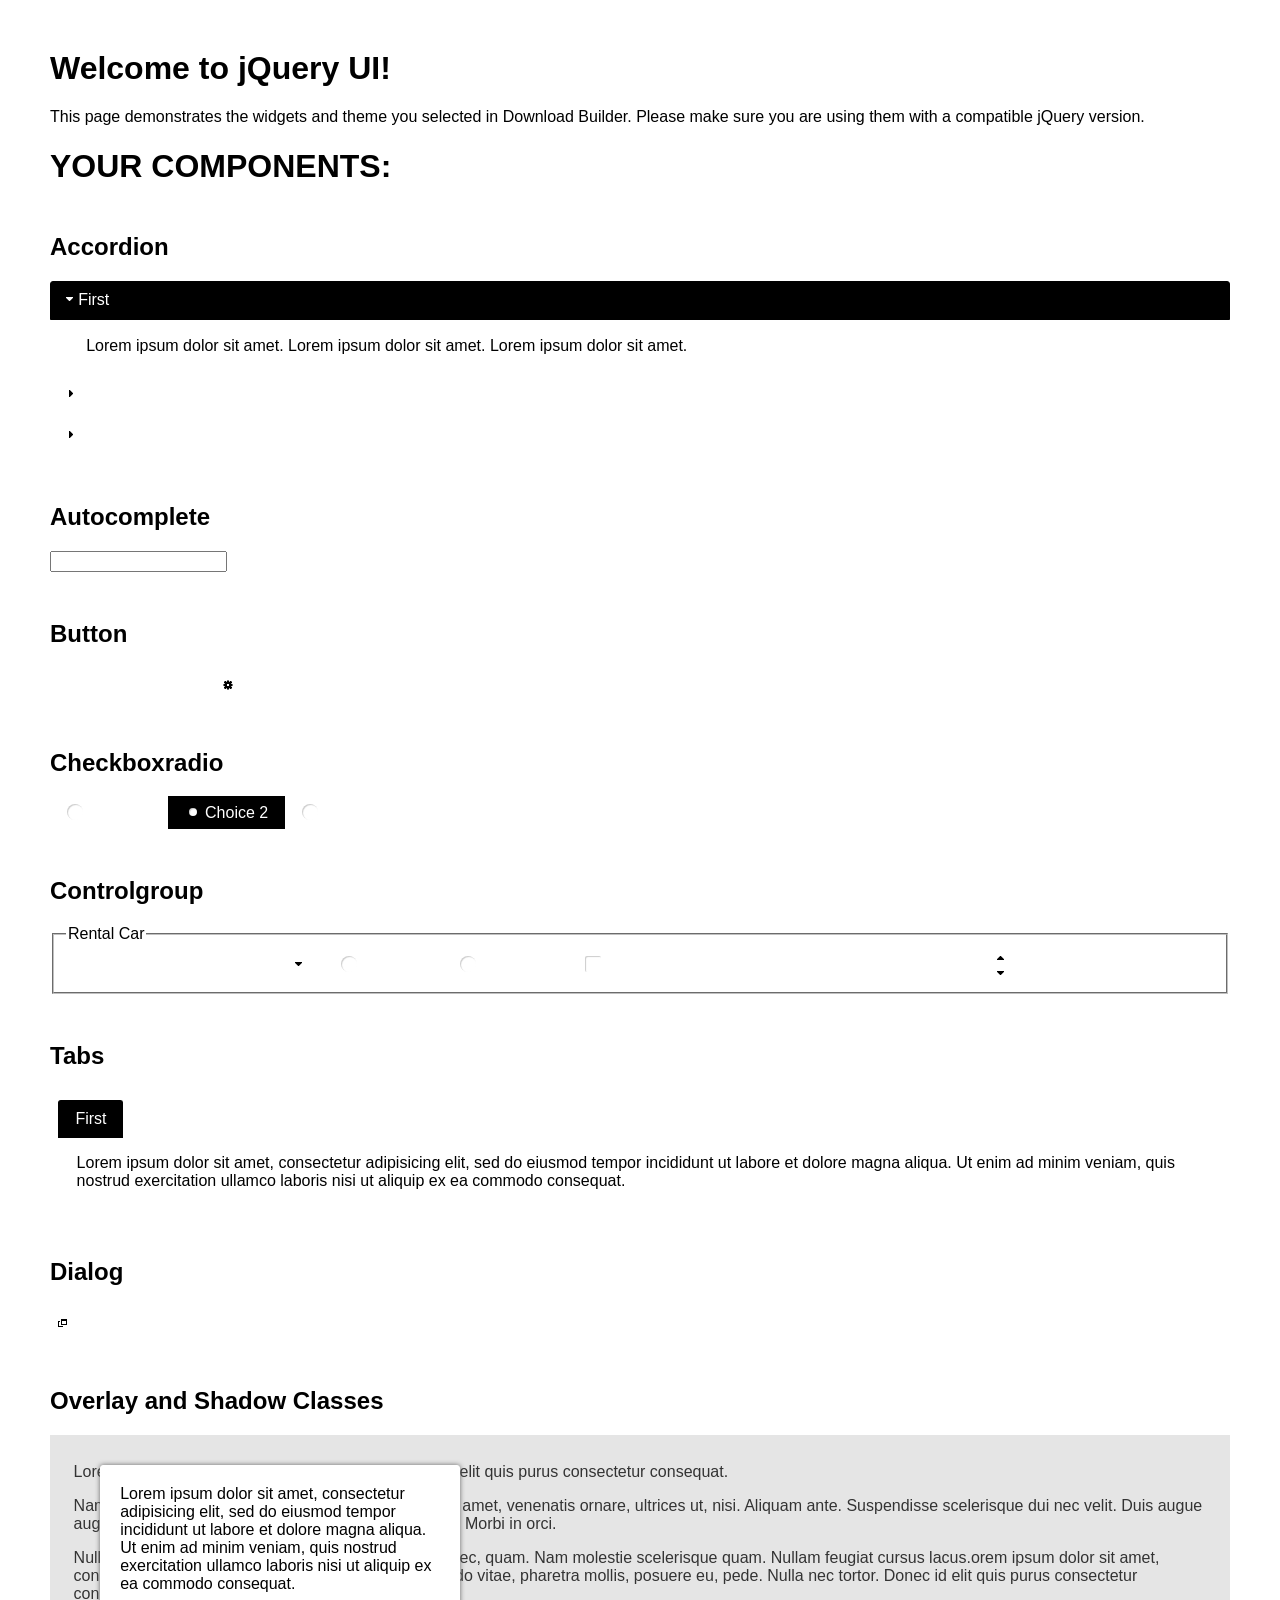
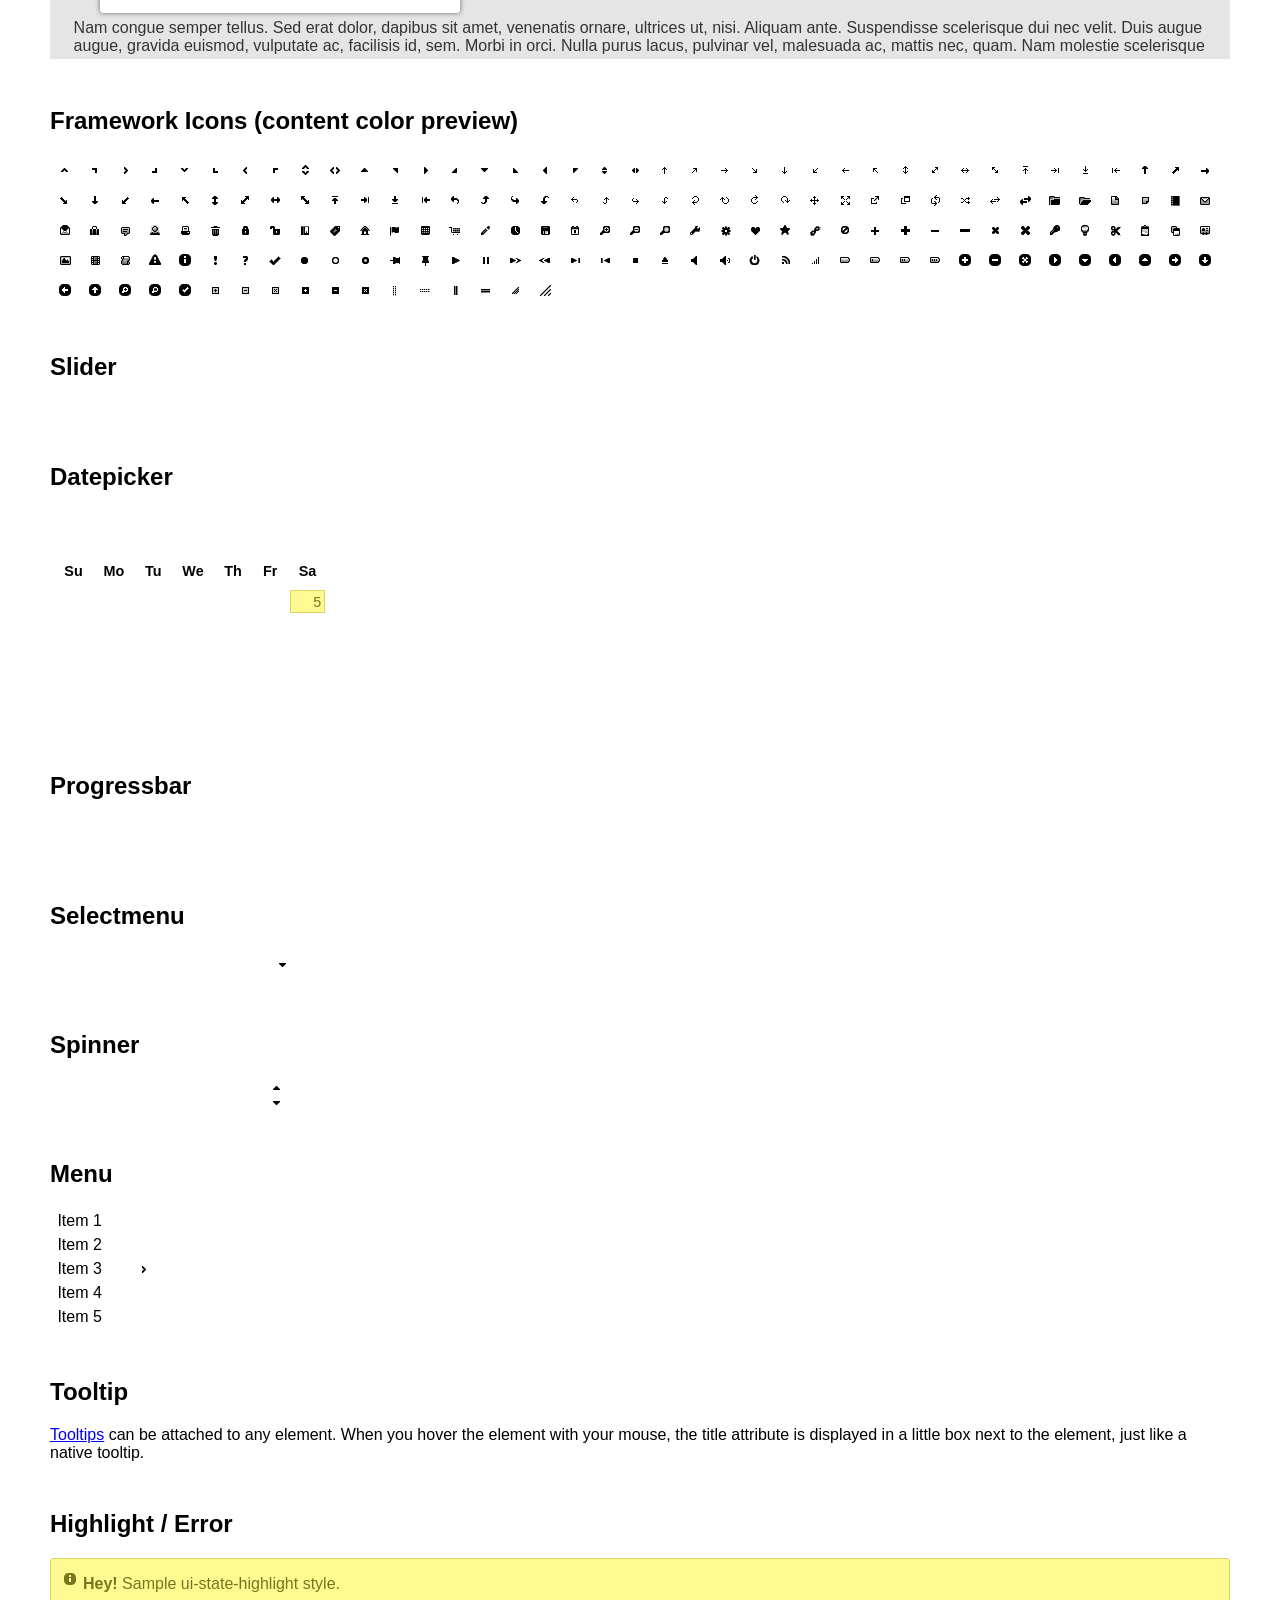
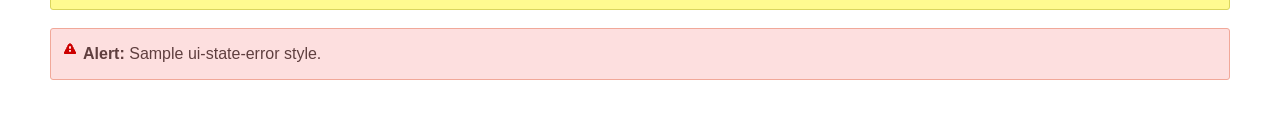
<file: assets/node_modules/jquery-ui-1.14.1.movie website/jquery-ui-1.14.1.custom/index.html>
<!doctype html>
<html lang="us">
<head>
	<meta charset="utf-8">
	<title>jQuery UI Example Page</title>
	<link href="jquery-ui.css" rel="stylesheet">
	<style>
	body{
		font-family: "Trebuchet MS", sans-serif;
		margin: 50px;
	}
	.demoHeaders {
		margin-top: 2em;
	}
	#dialog-link {
		padding: .4em 1em .4em 20px;
		text-decoration: none;
		position: relative;
	}
	#dialog-link span.ui-icon {
		margin: 0 5px 0 0;
		position: absolute;
		left: .2em;
		top: 50%;
		margin-top: -8px;
	}
	#icons {
		margin: 0;
		padding: 0;
	}
	#icons li {
		margin: 2px;
		position: relative;
		padding: 4px 0;
		cursor: pointer;
		float: left;
		list-style: none;
	}
	#icons span.ui-icon {
		float: left;
		margin: 0 4px;
	}
	.fakewindowcontain .ui-widget-overlay {
		position: absolute;
	}
	select {
		width: 200px;
	}
	</style>
</head>
<body>

<h1>Welcome to jQuery UI!</h1>

<div class="ui-widget">
	<p>This page demonstrates the widgets and theme you selected in Download Builder. Please make sure you are using them with a compatible jQuery version.</p>
</div>

<h1>YOUR COMPONENTS:</h1>

<!-- Accordion -->
<h2 class="demoHeaders">Accordion</h2>
<div id="accordion">
	<h3>First</h3>
	<div>Lorem ipsum dolor sit amet. Lorem ipsum dolor sit amet. Lorem ipsum dolor sit amet.</div>
	<h3>Second</h3>
	<div>Phasellus mattis tincidunt nibh.</div>
	<h3>Third</h3>
	<div>Nam dui erat, auctor a, dignissim quis.</div>
</div>

<!-- Autocomplete -->
<h2 class="demoHeaders">Autocomplete</h2>
<div>
	<input id="autocomplete" title="type &quot;a&quot;">
</div>

<!-- Button -->
<h2 class="demoHeaders">Button</h2>
<button id="button">A button element</button>
<button id="button-icon">An icon-only button</button>

<!-- Checkboxradio -->
<h2 class="demoHeaders">Checkboxradio</h2>
<form style="margin-top: 1em;">
	<div id="radioset">
		<input type="radio" id="radio1" name="radio"><label for="radio1">Choice 1</label>
		<input type="radio" id="radio2" name="radio" checked="checked"><label for="radio2">Choice 2</label>
		<input type="radio" id="radio3" name="radio"><label for="radio3">Choice 3</label>
	</div>
</form>

<!-- Controlgroup -->
<h2 class="demoHeaders">Controlgroup</h2>
<fieldset>
	<legend>Rental Car</legend>
	<div id="controlgroup">
		<select id="car-type">
			<option>Compact car</option>
			<option>Midsize car</option>
			<option>Full size car</option>
			<option>SUV</option>
			<option>Luxury</option>
			<option>Truck</option>
			<option>Van</option>
		</select>
		<label for="transmission-standard">Standard</label>
		<input type="radio" name="transmission" id="transmission-standard">
		<label for="transmission-automatic">Automatic</label>
		<input type="radio" name="transmission" id="transmission-automatic">
		<label for="insurance">Insurance</label>
		<input type="checkbox" name="insurance" id="insurance">
		<label for="horizontal-spinner" class="ui-controlgroup-label"># of cars</label>
		<input id="horizontal-spinner" class="ui-spinner-input">
		<button>Book Now!</button>
	</div>
</fieldset>

<!-- Tabs -->
<h2 class="demoHeaders">Tabs</h2>
<div id="tabs">
	<ul>
		<li><a href="#tabs-1">First</a></li>
		<li><a href="#tabs-2">Second</a></li>
		<li><a href="#tabs-3">Third</a></li>
	</ul>
	<div id="tabs-1">Lorem ipsum dolor sit amet, consectetur adipisicing elit, sed do eiusmod tempor incididunt ut labore et dolore magna aliqua. Ut enim ad minim veniam, quis nostrud exercitation ullamco laboris nisi ut aliquip ex ea commodo consequat.</div>
	<div id="tabs-2">Phasellus mattis tincidunt nibh. Cras orci urna, blandit id, pretium vel, aliquet ornare, felis. Maecenas scelerisque sem non nisl. Fusce sed lorem in enim dictum bibendum.</div>
	<div id="tabs-3">Nam dui erat, auctor a, dignissim quis, sollicitudin eu, felis. Pellentesque nisi urna, interdum eget, sagittis et, consequat vestibulum, lacus. Mauris porttitor ullamcorper augue.</div>
</div>

<h2 class="demoHeaders">Dialog</h2>
<p>
	<button id="dialog-link" class="ui-button ui-corner-all ui-widget">
		<span class="ui-icon ui-icon-newwin"></span>Open Dialog
	</button>
</p>

<h2 class="demoHeaders">Overlay and Shadow Classes</h2>
<div style="position: relative; width: 96%; height: 200px; padding:1% 2%; overflow:hidden;" class="fakewindowcontain">
	<p>Lorem ipsum dolor sit amet,  Nulla nec tortor. Donec id elit quis purus consectetur consequat. </p><p>Nam congue semper tellus. Sed erat dolor, dapibus sit amet, venenatis ornare, ultrices ut, nisi. Aliquam ante. Suspendisse scelerisque dui nec velit. Duis augue augue, gravida euismod, vulputate ac, facilisis id, sem. Morbi in orci. </p><p>Nulla purus lacus, pulvinar vel, malesuada ac, mattis nec, quam. Nam molestie scelerisque quam. Nullam feugiat cursus lacus.orem ipsum dolor sit amet, consectetur adipiscing elit. Donec libero risus, commodo vitae, pharetra mollis, posuere eu, pede. Nulla nec tortor. Donec id elit quis purus consectetur consequat. </p><p>Nam congue semper tellus. Sed erat dolor, dapibus sit amet, venenatis ornare, ultrices ut, nisi. Aliquam ante. Suspendisse scelerisque dui nec velit. Duis augue augue, gravida euismod, vulputate ac, facilisis id, sem. Morbi in orci. Nulla purus lacus, pulvinar vel, malesuada ac, mattis nec, quam. Nam molestie scelerisque quam. </p><p>Nullam feugiat cursus lacus.orem ipsum dolor sit amet, consectetur adipiscing elit. Donec libero risus, commodo vitae, pharetra mollis, posuere eu, pede. Nulla nec tortor. Donec id elit quis purus consectetur consequat. Nam congue semper tellus. Sed erat dolor, dapibus sit amet, venenatis ornare, ultrices ut, nisi. Aliquam ante. </p><p>Suspendisse scelerisque dui nec velit. Duis augue augue, gravida euismod, vulputate ac, facilisis id, sem. Morbi in orci. Nulla purus lacus, pulvinar vel, malesuada ac, mattis nec, quam. Nam molestie scelerisque quam. Nullam feugiat cursus lacus.orem ipsum dolor sit amet, consectetur adipiscing elit. Donec libero risus, commodo vitae, pharetra mollis, posuere eu, pede. Nulla nec tortor. Donec id elit quis purus consectetur consequat. Nam congue semper tellus. Sed erat dolor, dapibus sit amet, venenatis ornare, ultrices ut, nisi. </p>

	<!-- ui-dialog -->
	<div class="ui-widget-overlay ui-front"></div>
	<div style="position: absolute; width: 320px; left: 50px; top: 30px; padding: 1.2em" class="ui-widget ui-front ui-widget-content ui-corner-all ui-widget-shadow">
		Lorem ipsum dolor sit amet, consectetur adipisicing elit, sed do eiusmod tempor incididunt ut labore et dolore magna aliqua. Ut enim ad minim veniam, quis nostrud exercitation ullamco laboris nisi ut aliquip ex ea commodo consequat.
	</div>

</div>

<!-- ui-dialog -->
<div id="dialog" title="Dialog Title">
	<p>Lorem ipsum dolor sit amet, consectetur adipisicing elit, sed do eiusmod tempor incididunt ut labore et dolore magna aliqua. Ut enim ad minim veniam, quis nostrud exercitation ullamco laboris nisi ut aliquip ex ea commodo consequat.</p>
</div>


<h2 class="demoHeaders">Framework Icons (content color preview)</h2>
<ul id="icons" class="ui-widget ui-helper-clearfix">
	<li class="ui-state-default ui-corner-all" title=".ui-icon-caret-1-n"><span class="ui-icon ui-icon-caret-1-n"></span></li>
	<li class="ui-state-default ui-corner-all" title=".ui-icon-caret-1-ne"><span class="ui-icon ui-icon-caret-1-ne"></span></li>
	<li class="ui-state-default ui-corner-all" title=".ui-icon-caret-1-e"><span class="ui-icon ui-icon-caret-1-e"></span></li>
	<li class="ui-state-default ui-corner-all" title=".ui-icon-caret-1-se"><span class="ui-icon ui-icon-caret-1-se"></span></li>
	<li class="ui-state-default ui-corner-all" title=".ui-icon-caret-1-s"><span class="ui-icon ui-icon-caret-1-s"></span></li>
	<li class="ui-state-default ui-corner-all" title=".ui-icon-caret-1-sw"><span class="ui-icon ui-icon-caret-1-sw"></span></li>
	<li class="ui-state-default ui-corner-all" title=".ui-icon-caret-1-w"><span class="ui-icon ui-icon-caret-1-w"></span></li>
	<li class="ui-state-default ui-corner-all" title=".ui-icon-caret-1-nw"><span class="ui-icon ui-icon-caret-1-nw"></span></li>
	<li class="ui-state-default ui-corner-all" title=".ui-icon-caret-2-n-s"><span class="ui-icon ui-icon-caret-2-n-s"></span></li>
	<li class="ui-state-default ui-corner-all" title=".ui-icon-caret-2-e-w"><span class="ui-icon ui-icon-caret-2-e-w"></span></li>
	<li class="ui-state-default ui-corner-all" title=".ui-icon-triangle-1-n"><span class="ui-icon ui-icon-triangle-1-n"></span></li>
	<li class="ui-state-default ui-corner-all" title=".ui-icon-triangle-1-ne"><span class="ui-icon ui-icon-triangle-1-ne"></span></li>
	<li class="ui-state-default ui-corner-all" title=".ui-icon-triangle-1-e"><span class="ui-icon ui-icon-triangle-1-e"></span></li>
	<li class="ui-state-default ui-corner-all" title=".ui-icon-triangle-1-se"><span class="ui-icon ui-icon-triangle-1-se"></span></li>
	<li class="ui-state-default ui-corner-all" title=".ui-icon-triangle-1-s"><span class="ui-icon ui-icon-triangle-1-s"></span></li>
	<li class="ui-state-default ui-corner-all" title=".ui-icon-triangle-1-sw"><span class="ui-icon ui-icon-triangle-1-sw"></span></li>
	<li class="ui-state-default ui-corner-all" title=".ui-icon-triangle-1-w"><span class="ui-icon ui-icon-triangle-1-w"></span></li>
	<li class="ui-state-default ui-corner-all" title=".ui-icon-triangle-1-nw"><span class="ui-icon ui-icon-triangle-1-nw"></span></li>
	<li class="ui-state-default ui-corner-all" title=".ui-icon-triangle-2-n-s"><span class="ui-icon ui-icon-triangle-2-n-s"></span></li>
	<li class="ui-state-default ui-corner-all" title=".ui-icon-triangle-2-e-w"><span class="ui-icon ui-icon-triangle-2-e-w"></span></li>
	<li class="ui-state-default ui-corner-all" title=".ui-icon-arrow-1-n"><span class="ui-icon ui-icon-arrow-1-n"></span></li>
	<li class="ui-state-default ui-corner-all" title=".ui-icon-arrow-1-ne"><span class="ui-icon ui-icon-arrow-1-ne"></span></li>
	<li class="ui-state-default ui-corner-all" title=".ui-icon-arrow-1-e"><span class="ui-icon ui-icon-arrow-1-e"></span></li>
	<li class="ui-state-default ui-corner-all" title=".ui-icon-arrow-1-se"><span class="ui-icon ui-icon-arrow-1-se"></span></li>
	<li class="ui-state-default ui-corner-all" title=".ui-icon-arrow-1-s"><span class="ui-icon ui-icon-arrow-1-s"></span></li>
	<li class="ui-state-default ui-corner-all" title=".ui-icon-arrow-1-sw"><span class="ui-icon ui-icon-arrow-1-sw"></span></li>
	<li class="ui-state-default ui-corner-all" title=".ui-icon-arrow-1-w"><span class="ui-icon ui-icon-arrow-1-w"></span></li>
	<li class="ui-state-default ui-corner-all" title=".ui-icon-arrow-1-nw"><span class="ui-icon ui-icon-arrow-1-nw"></span></li>
	<li class="ui-state-default ui-corner-all" title=".ui-icon-arrow-2-n-s"><span class="ui-icon ui-icon-arrow-2-n-s"></span></li>
	<li class="ui-state-default ui-corner-all" title=".ui-icon-arrow-2-ne-sw"><span class="ui-icon ui-icon-arrow-2-ne-sw"></span></li>
	<li class="ui-state-default ui-corner-all" title=".ui-icon-arrow-2-e-w"><span class="ui-icon ui-icon-arrow-2-e-w"></span></li>
	<li class="ui-state-default ui-corner-all" title=".ui-icon-arrow-2-se-nw"><span class="ui-icon ui-icon-arrow-2-se-nw"></span></li>
	<li class="ui-state-default ui-corner-all" title=".ui-icon-arrowstop-1-n"><span class="ui-icon ui-icon-arrowstop-1-n"></span></li>
	<li class="ui-state-default ui-corner-all" title=".ui-icon-arrowstop-1-e"><span class="ui-icon ui-icon-arrowstop-1-e"></span></li>
	<li class="ui-state-default ui-corner-all" title=".ui-icon-arrowstop-1-s"><span class="ui-icon ui-icon-arrowstop-1-s"></span></li>
	<li class="ui-state-default ui-corner-all" title=".ui-icon-arrowstop-1-w"><span class="ui-icon ui-icon-arrowstop-1-w"></span></li>
	<li class="ui-state-default ui-corner-all" title=".ui-icon-arrowthick-1-n"><span class="ui-icon ui-icon-arrowthick-1-n"></span></li>
	<li class="ui-state-default ui-corner-all" title=".ui-icon-arrowthick-1-ne"><span class="ui-icon ui-icon-arrowthick-1-ne"></span></li>
	<li class="ui-state-default ui-corner-all" title=".ui-icon-arrowthick-1-e"><span class="ui-icon ui-icon-arrowthick-1-e"></span></li>
	<li class="ui-state-default ui-corner-all" title=".ui-icon-arrowthick-1-se"><span class="ui-icon ui-icon-arrowthick-1-se"></span></li>
	<li class="ui-state-default ui-corner-all" title=".ui-icon-arrowthick-1-s"><span class="ui-icon ui-icon-arrowthick-1-s"></span></li>
	<li class="ui-state-default ui-corner-all" title=".ui-icon-arrowthick-1-sw"><span class="ui-icon ui-icon-arrowthick-1-sw"></span></li>
	<li class="ui-state-default ui-corner-all" title=".ui-icon-arrowthick-1-w"><span class="ui-icon ui-icon-arrowthick-1-w"></span></li>
	<li class="ui-state-default ui-corner-all" title=".ui-icon-arrowthick-1-nw"><span class="ui-icon ui-icon-arrowthick-1-nw"></span></li>
	<li class="ui-state-default ui-corner-all" title=".ui-icon-arrowthick-2-n-s"><span class="ui-icon ui-icon-arrowthick-2-n-s"></span></li>
	<li class="ui-state-default ui-corner-all" title=".ui-icon-arrowthick-2-ne-sw"><span class="ui-icon ui-icon-arrowthick-2-ne-sw"></span></li>
	<li class="ui-state-default ui-corner-all" title=".ui-icon-arrowthick-2-e-w"><span class="ui-icon ui-icon-arrowthick-2-e-w"></span></li>
	<li class="ui-state-default ui-corner-all" title=".ui-icon-arrowthick-2-se-nw"><span class="ui-icon ui-icon-arrowthick-2-se-nw"></span></li>
	<li class="ui-state-default ui-corner-all" title=".ui-icon-arrowthickstop-1-n"><span class="ui-icon ui-icon-arrowthickstop-1-n"></span></li>
	<li class="ui-state-default ui-corner-all" title=".ui-icon-arrowthickstop-1-e"><span class="ui-icon ui-icon-arrowthickstop-1-e"></span></li>
	<li class="ui-state-default ui-corner-all" title=".ui-icon-arrowthickstop-1-s"><span class="ui-icon ui-icon-arrowthickstop-1-s"></span></li>
	<li class="ui-state-default ui-corner-all" title=".ui-icon-arrowthickstop-1-w"><span class="ui-icon ui-icon-arrowthickstop-1-w"></span></li>
	<li class="ui-state-default ui-corner-all" title=".ui-icon-arrowreturnthick-1-w"><span class="ui-icon ui-icon-arrowreturnthick-1-w"></span></li>
	<li class="ui-state-default ui-corner-all" title=".ui-icon-arrowreturnthick-1-n"><span class="ui-icon ui-icon-arrowreturnthick-1-n"></span></li>
	<li class="ui-state-default ui-corner-all" title=".ui-icon-arrowreturnthick-1-e"><span class="ui-icon ui-icon-arrowreturnthick-1-e"></span></li>
	<li class="ui-state-default ui-corner-all" title=".ui-icon-arrowreturnthick-1-s"><span class="ui-icon ui-icon-arrowreturnthick-1-s"></span></li>
	<li class="ui-state-default ui-corner-all" title=".ui-icon-arrowreturn-1-w"><span class="ui-icon ui-icon-arrowreturn-1-w"></span></li>
	<li class="ui-state-default ui-corner-all" title=".ui-icon-arrowreturn-1-n"><span class="ui-icon ui-icon-arrowreturn-1-n"></span></li>
	<li class="ui-state-default ui-corner-all" title=".ui-icon-arrowreturn-1-e"><span class="ui-icon ui-icon-arrowreturn-1-e"></span></li>
	<li class="ui-state-default ui-corner-all" title=".ui-icon-arrowreturn-1-s"><span class="ui-icon ui-icon-arrowreturn-1-s"></span></li>
	<li class="ui-state-default ui-corner-all" title=".ui-icon-arrowrefresh-1-w"><span class="ui-icon ui-icon-arrowrefresh-1-w"></span></li>
	<li class="ui-state-default ui-corner-all" title=".ui-icon-arrowrefresh-1-n"><span class="ui-icon ui-icon-arrowrefresh-1-n"></span></li>
	<li class="ui-state-default ui-corner-all" title=".ui-icon-arrowrefresh-1-e"><span class="ui-icon ui-icon-arrowrefresh-1-e"></span></li>
	<li class="ui-state-default ui-corner-all" title=".ui-icon-arrowrefresh-1-s"><span class="ui-icon ui-icon-arrowrefresh-1-s"></span></li>
	<li class="ui-state-default ui-corner-all" title=".ui-icon-arrow-4"><span class="ui-icon ui-icon-arrow-4"></span></li>
	<li class="ui-state-default ui-corner-all" title=".ui-icon-arrow-4-diag"><span class="ui-icon ui-icon-arrow-4-diag"></span></li>
	<li class="ui-state-default ui-corner-all" title=".ui-icon-extlink"><span class="ui-icon ui-icon-extlink"></span></li>
	<li class="ui-state-default ui-corner-all" title=".ui-icon-newwin"><span class="ui-icon ui-icon-newwin"></span></li>
	<li class="ui-state-default ui-corner-all" title=".ui-icon-refresh"><span class="ui-icon ui-icon-refresh"></span></li>
	<li class="ui-state-default ui-corner-all" title=".ui-icon-shuffle"><span class="ui-icon ui-icon-shuffle"></span></li>
	<li class="ui-state-default ui-corner-all" title=".ui-icon-transfer-e-w"><span class="ui-icon ui-icon-transfer-e-w"></span></li>
	<li class="ui-state-default ui-corner-all" title=".ui-icon-transferthick-e-w"><span class="ui-icon ui-icon-transferthick-e-w"></span></li>
	<li class="ui-state-default ui-corner-all" title=".ui-icon-folder-collapsed"><span class="ui-icon ui-icon-folder-collapsed"></span></li>
	<li class="ui-state-default ui-corner-all" title=".ui-icon-folder-open"><span class="ui-icon ui-icon-folder-open"></span></li>
	<li class="ui-state-default ui-corner-all" title=".ui-icon-document"><span class="ui-icon ui-icon-document"></span></li>
	<li class="ui-state-default ui-corner-all" title=".ui-icon-document-b"><span class="ui-icon ui-icon-document-b"></span></li>
	<li class="ui-state-default ui-corner-all" title=".ui-icon-note"><span class="ui-icon ui-icon-note"></span></li>
	<li class="ui-state-default ui-corner-all" title=".ui-icon-mail-closed"><span class="ui-icon ui-icon-mail-closed"></span></li>
	<li class="ui-state-default ui-corner-all" title=".ui-icon-mail-open"><span class="ui-icon ui-icon-mail-open"></span></li>
	<li class="ui-state-default ui-corner-all" title=".ui-icon-suitcase"><span class="ui-icon ui-icon-suitcase"></span></li>
	<li class="ui-state-default ui-corner-all" title=".ui-icon-comment"><span class="ui-icon ui-icon-comment"></span></li>
	<li class="ui-state-default ui-corner-all" title=".ui-icon-person"><span class="ui-icon ui-icon-person"></span></li>
	<li class="ui-state-default ui-corner-all" title=".ui-icon-print"><span class="ui-icon ui-icon-print"></span></li>
	<li class="ui-state-default ui-corner-all" title=".ui-icon-trash"><span class="ui-icon ui-icon-trash"></span></li>
	<li class="ui-state-default ui-corner-all" title=".ui-icon-locked"><span class="ui-icon ui-icon-locked"></span></li>
	<li class="ui-state-default ui-corner-all" title=".ui-icon-unlocked"><span class="ui-icon ui-icon-unlocked"></span></li>
	<li class="ui-state-default ui-corner-all" title=".ui-icon-bookmark"><span class="ui-icon ui-icon-bookmark"></span></li>
	<li class="ui-state-default ui-corner-all" title=".ui-icon-tag"><span class="ui-icon ui-icon-tag"></span></li>
	<li class="ui-state-default ui-corner-all" title=".ui-icon-home"><span class="ui-icon ui-icon-home"></span></li>
	<li class="ui-state-default ui-corner-all" title=".ui-icon-flag"><span class="ui-icon ui-icon-flag"></span></li>
	<li class="ui-state-default ui-corner-all" title=".ui-icon-calculator"><span class="ui-icon ui-icon-calculator"></span></li>
	<li class="ui-state-default ui-corner-all" title=".ui-icon-cart"><span class="ui-icon ui-icon-cart"></span></li>
	<li class="ui-state-default ui-corner-all" title=".ui-icon-pencil"><span class="ui-icon ui-icon-pencil"></span></li>
	<li class="ui-state-default ui-corner-all" title=".ui-icon-clock"><span class="ui-icon ui-icon-clock"></span></li>
	<li class="ui-state-default ui-corner-all" title=".ui-icon-disk"><span class="ui-icon ui-icon-disk"></span></li>
	<li class="ui-state-default ui-corner-all" title=".ui-icon-calendar"><span class="ui-icon ui-icon-calendar"></span></li>
	<li class="ui-state-default ui-corner-all" title=".ui-icon-zoomin"><span class="ui-icon ui-icon-zoomin"></span></li>
	<li class="ui-state-default ui-corner-all" title=".ui-icon-zoomout"><span class="ui-icon ui-icon-zoomout"></span></li>
	<li class="ui-state-default ui-corner-all" title=".ui-icon-search"><span class="ui-icon ui-icon-search"></span></li>
	<li class="ui-state-default ui-corner-all" title=".ui-icon-wrench"><span class="ui-icon ui-icon-wrench"></span></li>
	<li class="ui-state-default ui-corner-all" title=".ui-icon-gear"><span class="ui-icon ui-icon-gear"></span></li>
	<li class="ui-state-default ui-corner-all" title=".ui-icon-heart"><span class="ui-icon ui-icon-heart"></span></li>
	<li class="ui-state-default ui-corner-all" title=".ui-icon-star"><span class="ui-icon ui-icon-star"></span></li>
	<li class="ui-state-default ui-corner-all" title=".ui-icon-link"><span class="ui-icon ui-icon-link"></span></li>
	<li class="ui-state-default ui-corner-all" title=".ui-icon-cancel"><span class="ui-icon ui-icon-cancel"></span></li>
	<li class="ui-state-default ui-corner-all" title=".ui-icon-plus"><span class="ui-icon ui-icon-plus"></span></li>
	<li class="ui-state-default ui-corner-all" title=".ui-icon-plusthick"><span class="ui-icon ui-icon-plusthick"></span></li>
	<li class="ui-state-default ui-corner-all" title=".ui-icon-minus"><span class="ui-icon ui-icon-minus"></span></li>
	<li class="ui-state-default ui-corner-all" title=".ui-icon-minusthick"><span class="ui-icon ui-icon-minusthick"></span></li>
	<li class="ui-state-default ui-corner-all" title=".ui-icon-close"><span class="ui-icon ui-icon-close"></span></li>
	<li class="ui-state-default ui-corner-all" title=".ui-icon-closethick"><span class="ui-icon ui-icon-closethick"></span></li>
	<li class="ui-state-default ui-corner-all" title=".ui-icon-key"><span class="ui-icon ui-icon-key"></span></li>
	<li class="ui-state-default ui-corner-all" title=".ui-icon-lightbulb"><span class="ui-icon ui-icon-lightbulb"></span></li>
	<li class="ui-state-default ui-corner-all" title=".ui-icon-scissors"><span class="ui-icon ui-icon-scissors"></span></li>
	<li class="ui-state-default ui-corner-all" title=".ui-icon-clipboard"><span class="ui-icon ui-icon-clipboard"></span></li>
	<li class="ui-state-default ui-corner-all" title=".ui-icon-copy"><span class="ui-icon ui-icon-copy"></span></li>
	<li class="ui-state-default ui-corner-all" title=".ui-icon-contact"><span class="ui-icon ui-icon-contact"></span></li>
	<li class="ui-state-default ui-corner-all" title=".ui-icon-image"><span class="ui-icon ui-icon-image"></span></li>
	<li class="ui-state-default ui-corner-all" title=".ui-icon-video"><span class="ui-icon ui-icon-video"></span></li>
	<li class="ui-state-default ui-corner-all" title=".ui-icon-script"><span class="ui-icon ui-icon-script"></span></li>
	<li class="ui-state-default ui-corner-all" title=".ui-icon-alert"><span class="ui-icon ui-icon-alert"></span></li>
	<li class="ui-state-default ui-corner-all" title=".ui-icon-info"><span class="ui-icon ui-icon-info"></span></li>
	<li class="ui-state-default ui-corner-all" title=".ui-icon-notice"><span class="ui-icon ui-icon-notice"></span></li>
	<li class="ui-state-default ui-corner-all" title=".ui-icon-help"><span class="ui-icon ui-icon-help"></span></li>
	<li class="ui-state-default ui-corner-all" title=".ui-icon-check"><span class="ui-icon ui-icon-check"></span></li>
	<li class="ui-state-default ui-corner-all" title=".ui-icon-bullet"><span class="ui-icon ui-icon-bullet"></span></li>
	<li class="ui-state-default ui-corner-all" title=".ui-icon-radio-off"><span class="ui-icon ui-icon-radio-off"></span></li>
	<li class="ui-state-default ui-corner-all" title=".ui-icon-radio-on"><span class="ui-icon ui-icon-radio-on"></span></li>
	<li class="ui-state-default ui-corner-all" title=".ui-icon-pin-w"><span class="ui-icon ui-icon-pin-w"></span></li>
	<li class="ui-state-default ui-corner-all" title=".ui-icon-pin-s"><span class="ui-icon ui-icon-pin-s"></span></li>
	<li class="ui-state-default ui-corner-all" title=".ui-icon-play"><span class="ui-icon ui-icon-play"></span></li>
	<li class="ui-state-default ui-corner-all" title=".ui-icon-pause"><span class="ui-icon ui-icon-pause"></span></li>
	<li class="ui-state-default ui-corner-all" title=".ui-icon-seek-next"><span class="ui-icon ui-icon-seek-next"></span></li>
	<li class="ui-state-default ui-corner-all" title=".ui-icon-seek-prev"><span class="ui-icon ui-icon-seek-prev"></span></li>
	<li class="ui-state-default ui-corner-all" title=".ui-icon-seek-end"><span class="ui-icon ui-icon-seek-end"></span></li>
	<li class="ui-state-default ui-corner-all" title=".ui-icon-seek-first"><span class="ui-icon ui-icon-seek-first"></span></li>
	<li class="ui-state-default ui-corner-all" title=".ui-icon-stop"><span class="ui-icon ui-icon-stop"></span></li>
	<li class="ui-state-default ui-corner-all" title=".ui-icon-eject"><span class="ui-icon ui-icon-eject"></span></li>
	<li class="ui-state-default ui-corner-all" title=".ui-icon-volume-off"><span class="ui-icon ui-icon-volume-off"></span></li>
	<li class="ui-state-default ui-corner-all" title=".ui-icon-volume-on"><span class="ui-icon ui-icon-volume-on"></span></li>
	<li class="ui-state-default ui-corner-all" title=".ui-icon-power"><span class="ui-icon ui-icon-power"></span></li>
	<li class="ui-state-default ui-corner-all" title=".ui-icon-signal-diag"><span class="ui-icon ui-icon-signal-diag"></span></li>
	<li class="ui-state-default ui-corner-all" title=".ui-icon-signal"><span class="ui-icon ui-icon-signal"></span></li>
	<li class="ui-state-default ui-corner-all" title=".ui-icon-battery-0"><span class="ui-icon ui-icon-battery-0"></span></li>
	<li class="ui-state-default ui-corner-all" title=".ui-icon-battery-1"><span class="ui-icon ui-icon-battery-1"></span></li>
	<li class="ui-state-default ui-corner-all" title=".ui-icon-battery-2"><span class="ui-icon ui-icon-battery-2"></span></li>
	<li class="ui-state-default ui-corner-all" title=".ui-icon-battery-3"><span class="ui-icon ui-icon-battery-3"></span></li>
	<li class="ui-state-default ui-corner-all" title=".ui-icon-circle-plus"><span class="ui-icon ui-icon-circle-plus"></span></li>
	<li class="ui-state-default ui-corner-all" title=".ui-icon-circle-minus"><span class="ui-icon ui-icon-circle-minus"></span></li>
	<li class="ui-state-default ui-corner-all" title=".ui-icon-circle-close"><span class="ui-icon ui-icon-circle-close"></span></li>
	<li class="ui-state-default ui-corner-all" title=".ui-icon-circle-triangle-e"><span class="ui-icon ui-icon-circle-triangle-e"></span></li>
	<li class="ui-state-default ui-corner-all" title=".ui-icon-circle-triangle-s"><span class="ui-icon ui-icon-circle-triangle-s"></span></li>
	<li class="ui-state-default ui-corner-all" title=".ui-icon-circle-triangle-w"><span class="ui-icon ui-icon-circle-triangle-w"></span></li>
	<li class="ui-state-default ui-corner-all" title=".ui-icon-circle-triangle-n"><span class="ui-icon ui-icon-circle-triangle-n"></span></li>
	<li class="ui-state-default ui-corner-all" title=".ui-icon-circle-arrow-e"><span class="ui-icon ui-icon-circle-arrow-e"></span></li>
	<li class="ui-state-default ui-corner-all" title=".ui-icon-circle-arrow-s"><span class="ui-icon ui-icon-circle-arrow-s"></span></li>
	<li class="ui-state-default ui-corner-all" title=".ui-icon-circle-arrow-w"><span class="ui-icon ui-icon-circle-arrow-w"></span></li>
	<li class="ui-state-default ui-corner-all" title=".ui-icon-circle-arrow-n"><span class="ui-icon ui-icon-circle-arrow-n"></span></li>
	<li class="ui-state-default ui-corner-all" title=".ui-icon-circle-zoomin"><span class="ui-icon ui-icon-circle-zoomin"></span></li>
	<li class="ui-state-default ui-corner-all" title=".ui-icon-circle-zoomout"><span class="ui-icon ui-icon-circle-zoomout"></span></li>
	<li class="ui-state-default ui-corner-all" title=".ui-icon-circle-check"><span class="ui-icon ui-icon-circle-check"></span></li>
	<li class="ui-state-default ui-corner-all" title=".ui-icon-circlesmall-plus"><span class="ui-icon ui-icon-circlesmall-plus"></span></li>
	<li class="ui-state-default ui-corner-all" title=".ui-icon-circlesmall-minus"><span class="ui-icon ui-icon-circlesmall-minus"></span></li>
	<li class="ui-state-default ui-corner-all" title=".ui-icon-circlesmall-close"><span class="ui-icon ui-icon-circlesmall-close"></span></li>
	<li class="ui-state-default ui-corner-all" title=".ui-icon-squaresmall-plus"><span class="ui-icon ui-icon-squaresmall-plus"></span></li>
	<li class="ui-state-default ui-corner-all" title=".ui-icon-squaresmall-minus"><span class="ui-icon ui-icon-squaresmall-minus"></span></li>
	<li class="ui-state-default ui-corner-all" title=".ui-icon-squaresmall-close"><span class="ui-icon ui-icon-squaresmall-close"></span></li>
	<li class="ui-state-default ui-corner-all" title=".ui-icon-grip-dotted-vertical"><span class="ui-icon ui-icon-grip-dotted-vertical"></span></li>
	<li class="ui-state-default ui-corner-all" title=".ui-icon-grip-dotted-horizontal"><span class="ui-icon ui-icon-grip-dotted-horizontal"></span></li>
	<li class="ui-state-default ui-corner-all" title=".ui-icon-grip-solid-vertical"><span class="ui-icon ui-icon-grip-solid-vertical"></span></li>
	<li class="ui-state-default ui-corner-all" title=".ui-icon-grip-solid-horizontal"><span class="ui-icon ui-icon-grip-solid-horizontal"></span></li>
	<li class="ui-state-default ui-corner-all" title=".ui-icon-gripsmall-diagonal-se"><span class="ui-icon ui-icon-gripsmall-diagonal-se"></span></li>
	<li class="ui-state-default ui-corner-all" title=".ui-icon-grip-diagonal-se"><span class="ui-icon ui-icon-grip-diagonal-se"></span></li>
</ul>

<!-- Slider -->
<h2 class="demoHeaders">Slider</h2>
<div id="slider"></div>

<!-- Datepicker -->
<h2 class="demoHeaders">Datepicker</h2>
<div id="datepicker"></div>

<!-- Progressbar -->
<h2 class="demoHeaders">Progressbar</h2>
<div id="progressbar"></div>

<!-- Progressbar -->
<h2 class="demoHeaders">Selectmenu</h2>
<select id="selectmenu">
	<option>Slower</option>
	<option>Slow</option>
	<option selected="selected">Medium</option>
	<option>Fast</option>
	<option>Faster</option>
</select>

<!-- Spinner -->
<h2 class="demoHeaders">Spinner</h2>
<input id="spinner">

<!-- Menu -->
<h2 class="demoHeaders">Menu</h2>
<ul style="width:100px;" id="menu">
	<li><div>Item 1</div></li>
	<li><div>Item 2</div></li>
	<li><div>Item 3</div>
		<ul>
			<li><div>Item 3-1</div></li>
			<li><div>Item 3-2</div></li>
			<li><div>Item 3-3</div></li>
			<li><div>Item 3-4</div></li>
			<li><div>Item 3-5</div></li>
		</ul>
	</li>
	<li><div>Item 4</div></li>
	<li><div>Item 5</div></li>
</ul>

<!-- Tooltip -->
<h2 class="demoHeaders">Tooltip</h2>
<p id="tooltip">
	<a href="#" title="That&apos;s what this widget is">Tooltips</a> can be attached to any element. When you hover
the element with your mouse, the title attribute is displayed in a little box next to the element, just like a native tooltip.
</p>

<!-- Highlight / Error -->
<h2 class="demoHeaders">Highlight / Error</h2>
<div class="ui-widget">
	<div class="ui-state-highlight ui-corner-all" style="margin-top: 20px; padding: 0 .7em;">
		<p><span class="ui-icon ui-icon-info" style="float: left; margin-right: .3em;"></span>
		<strong>Hey!</strong> Sample ui-state-highlight style.</p>
	</div>
</div>
<br>
<div class="ui-widget">
	<div class="ui-state-error ui-corner-all" style="padding: 0 .7em;">
		<p><span class="ui-icon ui-icon-alert" style="float: left; margin-right: .3em;"></span>
		<strong>Alert:</strong> Sample ui-state-error style.</p>
	</div>
</div>

<script src="external/jquery/jquery.js"></script>
<script src="jquery-ui.js"></script>
<script>
$( "#accordion" ).accordion();

var availableTags = [
	"ActionScript",
	"AppleScript",
	"Asp",
	"BASIC",
	"C",
	"C++",
	"Clojure",
	"COBOL",
	"ColdFusion",
	"Erlang",
	"Fortran",
	"Groovy",
	"Haskell",
	"Java",
	"JavaScript",
	"Lisp",
	"Perl",
	"PHP",
	"Python",
	"Ruby",
	"Scala",
	"Scheme"
];
$( "#autocomplete" ).autocomplete({
	source: availableTags
});

$( "#button" ).button();
$( "#button-icon" ).button({
	icon: "ui-icon-gear",
	showLabel: false
});

$( "#radioset" ).controlgroup();

$( "#controlgroup" ).controlgroup();

$( "#tabs" ).tabs();

$( "#dialog" ).dialog({
	autoOpen: false,
	width: 400,
	buttons: [
		{
			text: "Ok",
			click: function() {
				$( this ).dialog( "close" );
			}
		},
		{
			text: "Cancel",
			click: function() {
				$( this ).dialog( "close" );
			}
		}
	]
});

// Link to open the dialog
$( "#dialog-link" ).click(function( event ) {
	$( "#dialog" ).dialog( "open" );
	event.preventDefault();
});

$( "#datepicker" ).datepicker({
	inline: true
});

$( "#slider" ).slider({
	range: true,
	values: [ 17, 67 ]
});

$( "#progressbar" ).progressbar({
	value: 20
});

$( "#spinner" ).spinner();

$( "#menu" ).menu();

$( "#tooltip" ).tooltip();

$( "#selectmenu" ).selectmenu();

// Hover states on the static widgets
$( "#dialog-link, #icons li" ).hover(
	function() {
		$( this ).addClass( "ui-state-hover" );
	},
	function() {
		$( this ).removeClass( "ui-state-hover" );
	}
);
</script>
</body>
</html>
</file>
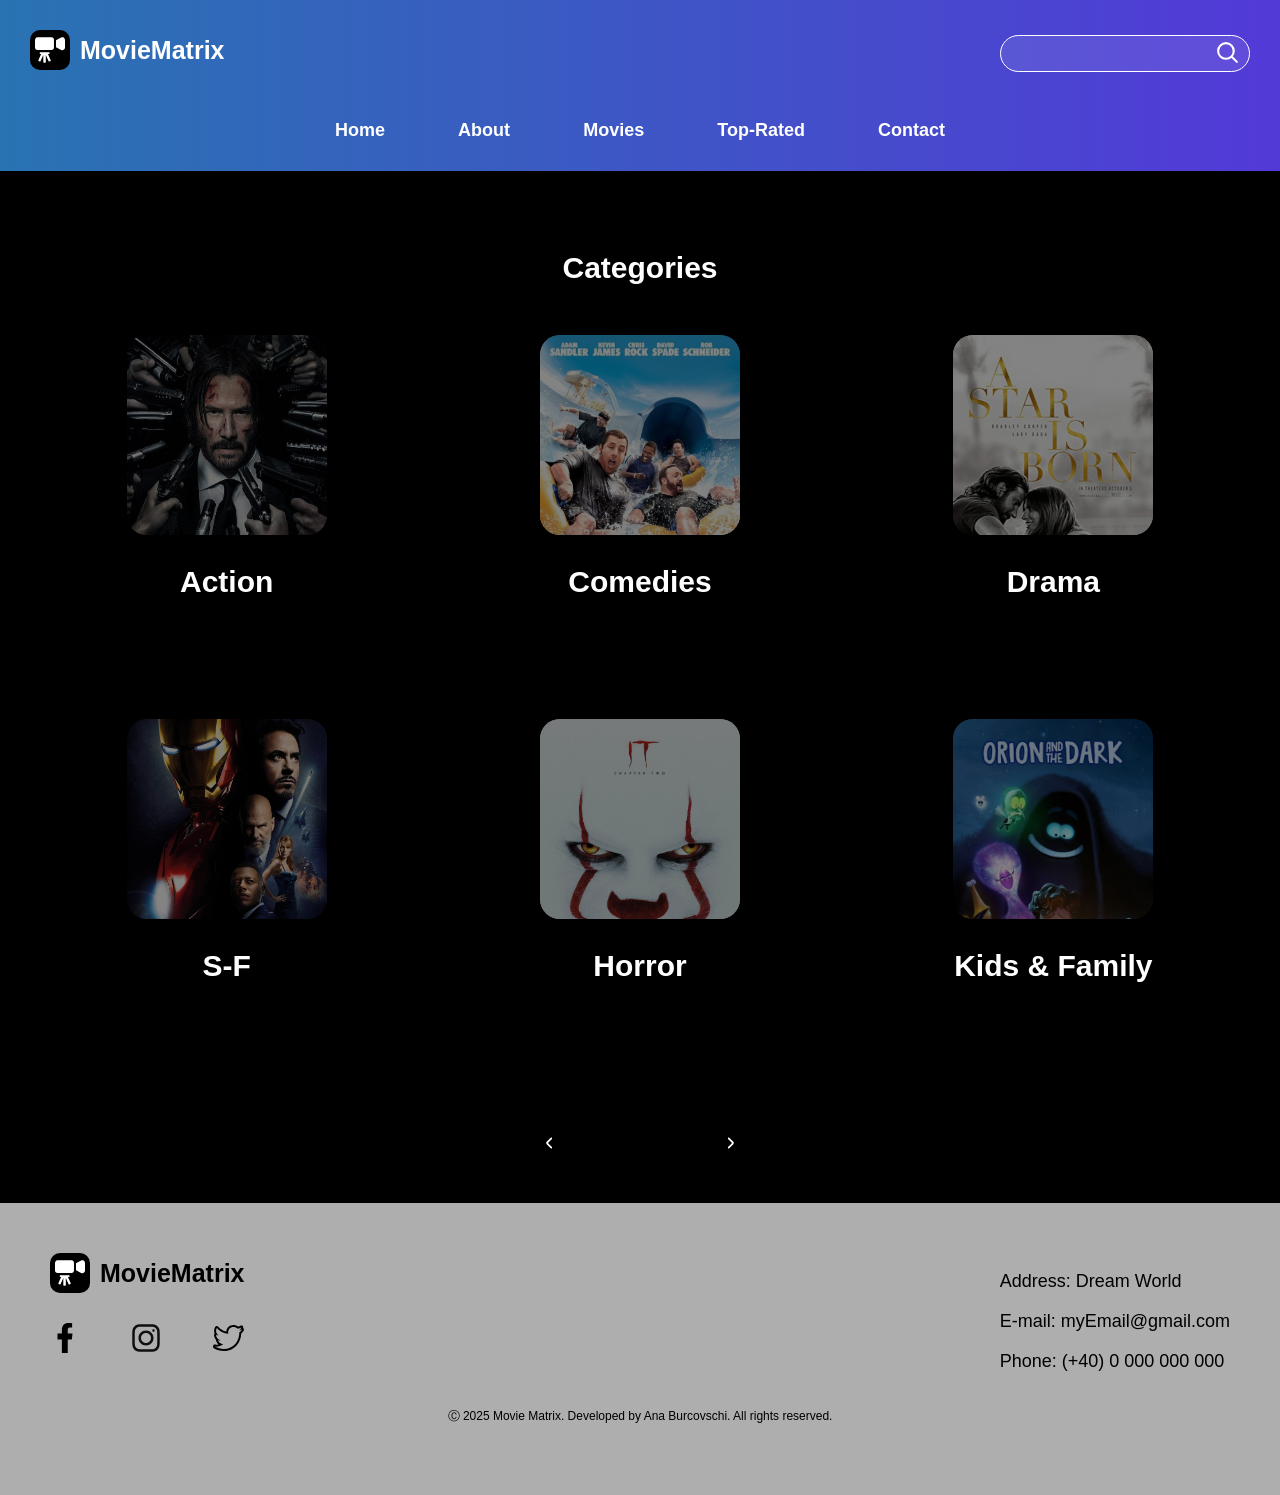
<file: category.html>
<!DOCTYPE html>
<html lang="en">
<head>
    <meta charset="UTF-8">
    <meta name="viewport" content="width=device-width, initial-scale=1.0, maximum-scale=1.0, user-scalable=no">
    <title>Movie Matrix</title>
    <link rel="stylesheet" href="https://cdn.jsdelivr.net/npm/bootstrap-icons@1.11.3/font/bootstrap-icons.min.css">
    <link rel="stylesheet" href="./assets/node_modules/jquery-ui-1.14.1.movie website/jquery-ui-1.14.1.custom/jquery-ui.min.css">
    <link rel="stylesheet" href="./assets/node_modules/jquery-ui-1.14.1.movie website/jquery-ui-1.14.1.custom/jquery-ui.structure.min.css">
    <link rel="stylesheet" href="./assets/node_modules/jquery-ui-1.14.1.movie website/jquery-ui-1.14.1.custom/jquery-ui.theme.min.css">
    <link rel="stylesheet" href="./assets//css/style.css">
    <link rel="stylesheet" href="./assets/css/media.css">
</head>
<body>
    <!--* Header -->
    <div class="header">
        <div class="header-container">
            <div class="flexbox">
                <a href="index.html" class="flexbox">
                    <img src="./assets/img/svg/movie-projector.svg" alt="logo" class="logo">
                    <h1 class="website-name">MovieMatrix</h1>
                </a>
                <div class="search">
                    <input type="search" id="search"  autocomplete="off">
                    <img src="./assets/img/svg/search.svg" alt="search" class="search-img">
                </div>
            </div>
            <div class="flexbox menu">
                <a href="index.html">Home</a>
                <a href="index.html#about">About</a>
                <a href="movies.html">Movies</a>
                <a href="index.html#top-rated">Top-Rated</a>
                <a href="index.html#contact">Contact</a>
            </div>
            
        </div>
        <div class="header-container-small flexbox">
            <a href="index.html" class="flexbox brand">
                <img src="./assets/img/svg/movie-projector.svg" alt="logo" class="logo">
                <h1 class="website-name">MovieMatrix</h1>
            </a>
            <div class="menu-container">
                <div>
                    
                    <div class="search">
                        <input type="search" id="search-small" autocomplete="off">
                        <img src="./assets/img/svg/search.svg" alt="search" class="search-img">
                    </div>
                    <div class="menu">
                        <a href="index.html">Home</a>
                        <a href="index.html#about">About</a>
                        <a href="movies.html">Movies</a>
                        <a href="index.html#top-rated">Top-Rated</a>
                        <a href="index.html#contact">Contact</a>
                    </div>
                </div>
            </div>               
            <div class="burger-menu">
                <div></div>
                <div></div>
                <div></div>
            </div>
        </div>
    </div>
    <div class="body-container">
        <div id="categories">
            <h1 class="subtitle">
                Categories
            </h1>
            <div class="category-container">
                    <div class="category-item">
                        <div>
                            <img src="./assets/img/movie/John Wivk 2 movie.jpg" alt="">
                            <div class="overlay"></div>
                        </div>
                        <h1 class="subtitle">
                        Action
                        </h1>
                    </div>
                    <div class="category-item">
                        <div>
                            <img src="./assets/img/movie/Grown ups movie.jpg" alt="">
                            <div class="overlay"></div>
                        </div>
                        <h1 class="subtitle">
                            Comedies
                        </h1>
                    </div>
                    <div class="category-item">
                        <div>
                            <img src="./assets/img/movie/A star is born movie.jpg" alt="">
                            <div class="overlay"></div>
                        </div>
                        <h1 class="subtitle">
                        Drama
                        </h1>
                    </div>
                    <div class="category-item">
                        <div>
                            <img src="./assets/img/movie/Iron man movie.jpg" alt="">
                            <div class="overlay"></div>
                        </div>
                        <h1 class="subtitle">
                        S-F
                        </h1>
                    </div>
                    <div class="category-item">
                        <div>
                            <img src="./assets/img/movie/IT movie.jpg" alt="">
                            <div class="overlay"></div>
                        </div>
                        <h1 class="subtitle">
                        Horror 
                        </h1>
                    </div>
                    <div class="category-item">
                        <div>
                            <img src="./assets/img/movie/Orion and the dark movie.jpg" alt="">
                            <div class="overlay"></div>
                        </div>
                        <h1 class="subtitle">
                        Kids & Family
                        </h1>
                    </div>
            </div>
            <div id="movies" class="display-movie">
                
            </div>
            <div class="pagination flexbox">
                <img src="./assets/img/svg/prev.svg" alt="" id="prev">
                <div id="pages" class="flexbox"></div>
                <img src="./assets/img/svg/next.svg" alt="" id="next">
            </div>
        </div>
    </div>
    <!-- *footer -->
    <div class="footer">
        <div class="flexbox footer-container">
            <div>            
                <a href="index.html" class="flexbox">
                    <img src="./assets/img/svg/movie-projector.svg" alt="logo" class="logo">
                    <h1 class="website-name">MovieMatrix</h1>
                </a>
                <div class="flexbox">
                    <a href="https://www.facebook.com/?locale=ro_RO">
                        <img src="./assets/img/svg/facebook.svg" alt="">
                    </a>
                    <a href="https://www.instagram.com/">
                        <img src="./assets/img/svg/instagram.svg" alt="">
                    </a>
                    <a href="https://x.com/">
                        <img src="./assets/img/svg/twitter.svg" alt="">
                    </a>
                </div>
            </div>
            <div>
                <p>
                   Address: Dream World 
                </p>
                <p>
                    <a href="mailto:myEmail@gmail.com">
                        E-mail: myEmail@gmail.com
                    </a>
                </p>
                <p>
                    Phone: (+40)
                    <a href="tel:+40 000 000 000">
                        0 000 000 000
                    </a>
                </p>
            </div>
        </div>
        <div class="copyright">
            &#9400; 2025 Movie Matrix. Developed by Ana Burcovschi. All rights reserved.
        </div>
     </div>
     <script src="./assets/node_modules/jquery/dist/jquery.min.js"></script>
     <script src="./assets/node_modules/jquery-ui-1.14.1.movie website/jquery-ui-1.14.1.custom/jquery-ui.min.js"></script>
    <script type="module" src="./assets/js/fetch.js"></script>
    <script type="module" src="./assets/js/category.js"></script>
    <script type="module" src="./assets/js/menu.js"></script>
</body>
</html>
</file>
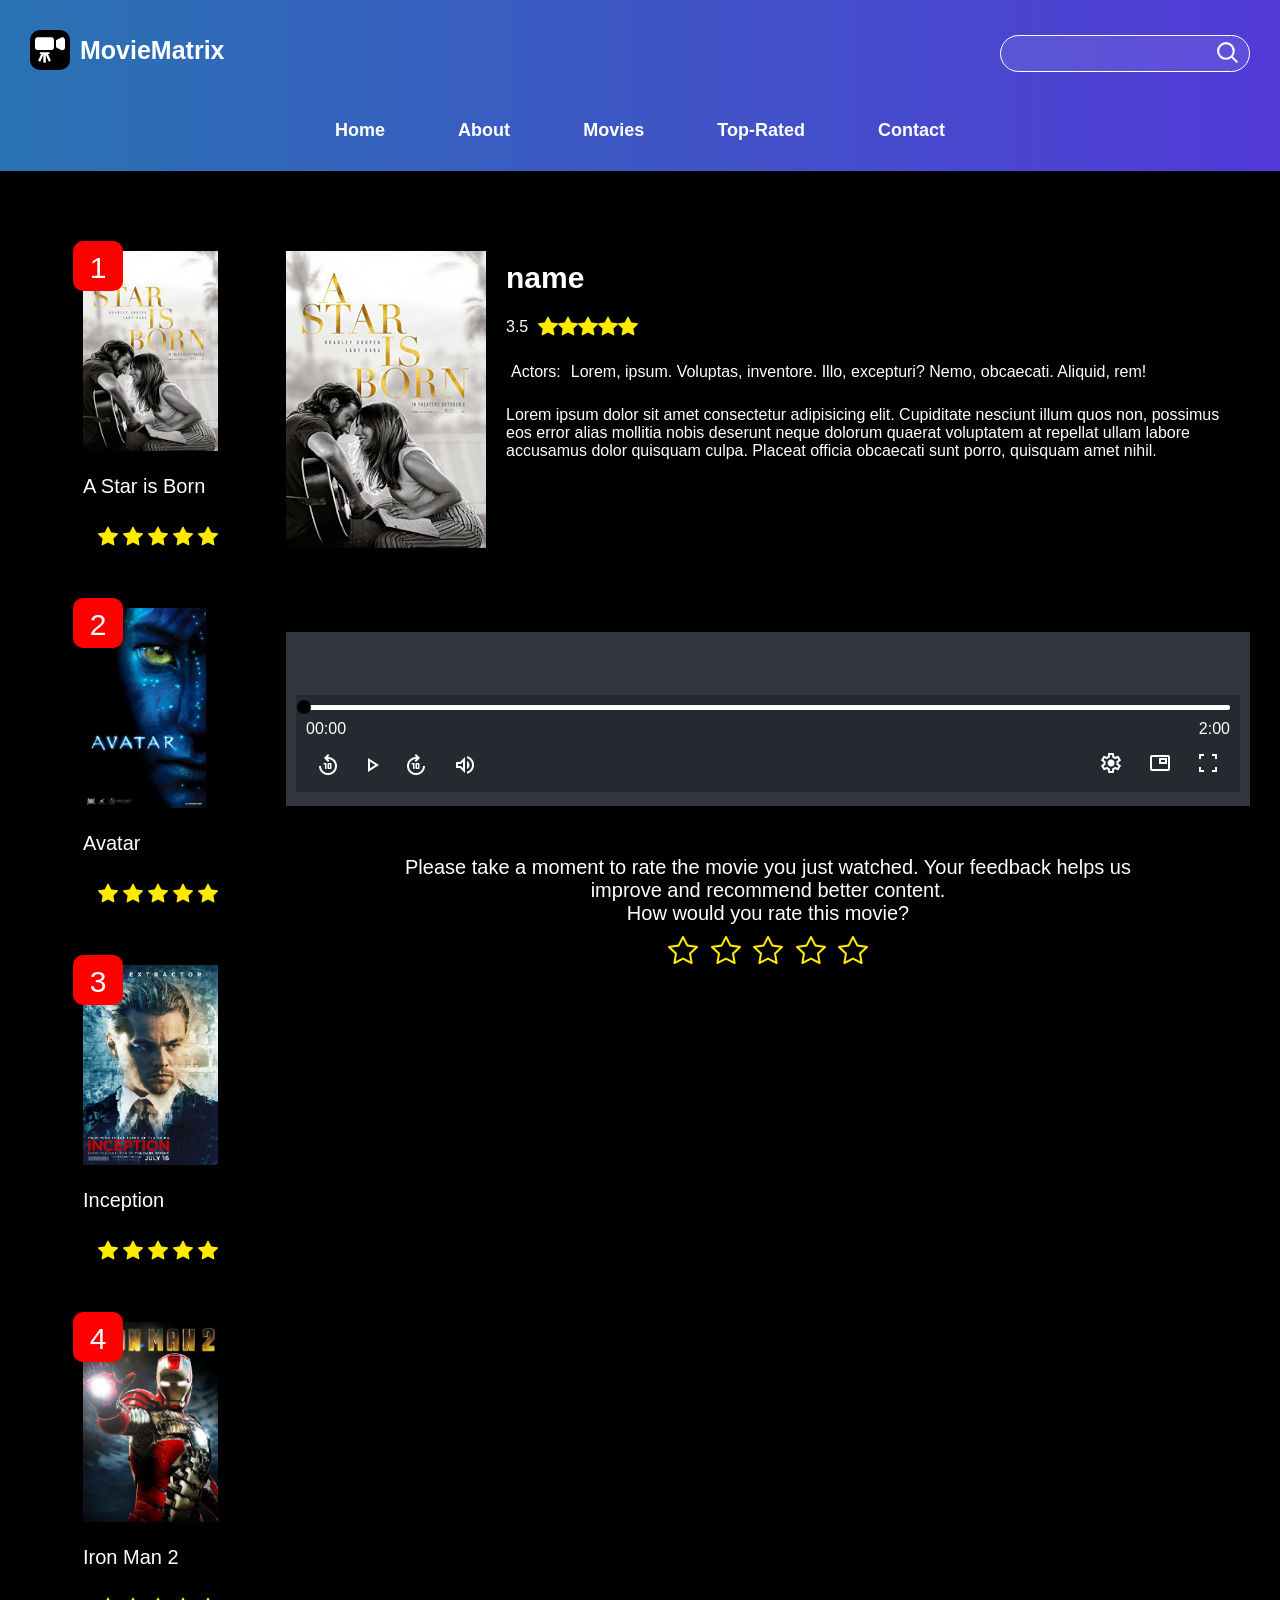
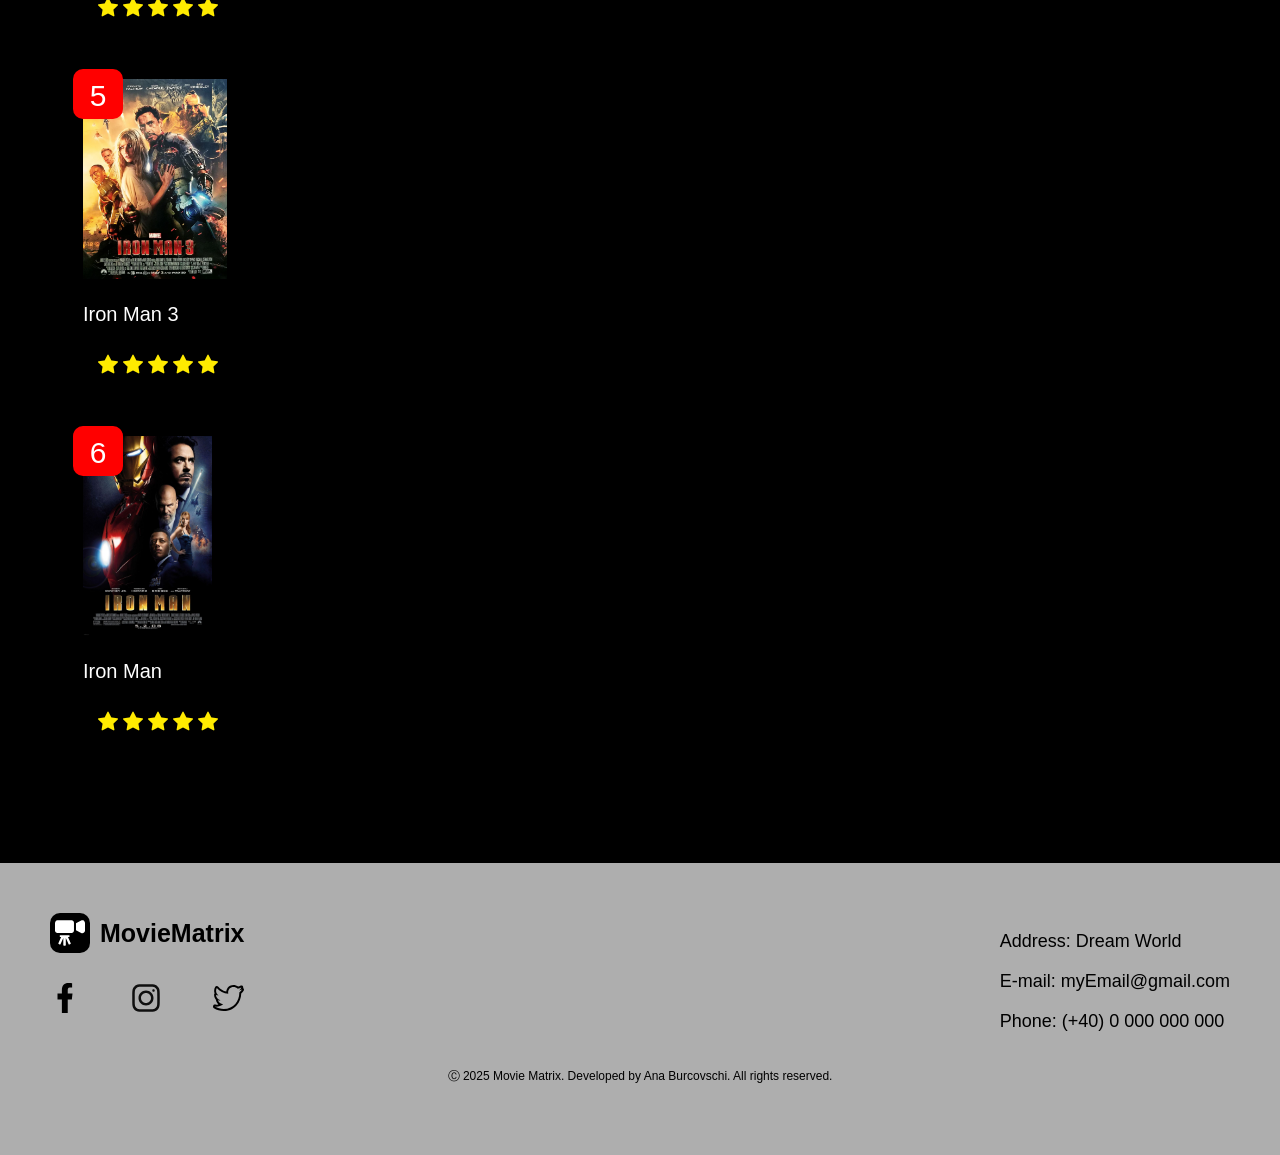
<file: video.html>
<!DOCTYPE html>
<html lang="en">
<head>
    <meta charset="UTF-8">
    <meta name="viewport" content="width=device-width, initial-scale=1.0, maximum-scale=1.0, user-scalable=no">
    <title>MovieMatrix</title>
    <link href="https://fonts.googleapis.com/css2?family=Material+Icons"
      rel="stylesheet">
      <link href="https://fonts.googleapis.com/css2?family=Material+Symbols+Outlined"
      rel="stylesheet">
      <link rel="stylesheet" href="https://cdn.jsdelivr.net/npm/bootstrap-icons@1.11.3/font/bootstrap-icons.min.css">
    <link rel="stylesheet" href="./assets/node_modules/jquery-ui-1.14.1.movie website/jquery-ui-1.14.1.custom/jquery-ui.min.css">
    <link rel="stylesheet" href="./assets/node_modules/jquery-ui-1.14.1.movie website/jquery-ui-1.14.1.custom/jquery-ui.structure.min.css">
    <link rel="stylesheet" href="./assets/node_modules/jquery-ui-1.14.1.movie website/jquery-ui-1.14.1.custom/jquery-ui.theme.min.css">
    <link rel="stylesheet" href="./assets//css/style.css">
    <link rel="stylesheet" href="./assets/css/media.css">
</head>
<body>
    <div class="hidden" id="modal">
        Thank you for reaching out to us! We appreciate you taking the time to fill out our contact form. Your message has been received, and our team will review it shortly.
    </div>
    <!--* Header -->
    <div class="header">
        <div class="header-container">
            <div class="flexbox">
                <a href="index.html" class="flexbox">
                    <img src="./assets/img/svg/movie-projector.svg" alt="logo" class="logo">
                    <h1 class="website-name">MovieMatrix</h1>
                </a>
                <div class="search">
                    <input type="search" id="search" autocomplete="off">
                    <img src="./assets/img/svg/search.svg" alt="search" class="search-img">
                </div>
            </div>
            <div class="flexbox menu">
                <a href="index.html">Home</a>
                <a href="index.html#about">About</a>
                <a href="movies.html">Movies</a>
                <a href="index.html#top-rated">Top-Rated</a>
                <a href="index.html#contact">Contact</a>
            </div>
            
        </div>
        <div class="header-container-small flexbox">
             <a href="index.html" class="flexbox brand">
                <img src="./assets/img/svg/movie-projector.svg" alt="logo" class="logo">
                <h1 class="website-name">MovieMatrix</h1>
            </a>
            <div class="menu-container">
                <div>
                    <div class="search">
                        <input type="search" id="search-small"  autocomplete="off">
                        <img src="./assets/img/svg/search.svg" alt="search" class="search-img">
                    </div>
                    <div class="menu">
                        <a href="index.html">Home</a>
                        <a href="index.html#about">About</a>
                        <a href="movies.html">Movies</a>
                        <a href="index.html#top-rated">Top-Rated</a>
                        <a href="index.html#contact">Contact</a>
                    </div>
                </div>
            </div>               
            <div class="burger-menu">
                <div></div>
                <div></div>
                <div></div>
            </div>
        </div>
    </div>
    <!--* body -->
    <div class="body-container flexbox video">
        <div id="top-rated" class="display-movie video">
            <div class="movie-item">
                <div>
                    <div class="top-rating">
                        1
                    </div>
                    <img src="./assets/img/movie/A star is born movie.jpg" alt="">
                </div>
                <div>
                    <p class="label">
                        A star is born
                    </p>
                    <div class="rating flexbox">
                        <i class="bi bi-star-fill"></i>
                        <i class="bi bi-star-fill"></i>
                        <i class="bi bi-star-fill"></i>
                        <i class="bi bi-star-fill"></i>
                        <i class="bi bi-star-fill"></i>
                    </div>
                </div>
            </div>
            <div class="movie-item">
                <div>
                    <div class="top-rating">
                        2
                    </div>
                    <img src="./assets/img/movie/Avengers infiny war movie.jpg" alt="">
                </div>
                <div>
                    <p class="label">
                       Avengers Infinity War
                    </p>
                    <div class="rating flexbox">
                        <i class="bi bi-star-fill"></i>
                        <i class="bi bi-star-fill"></i>
                        <i class="bi bi-star-fill"></i>
                        <i class="bi bi-star-fill"></i>
                        <i class="bi bi-star-half"></i>
                    </div>
                </div>
            </div>
            <div class="movie-item">
                <div>
                    <div class="top-rating">
                        3
                    </div>
                    <img src="./assets/img/movie/Damsel movie.jpg" alt="">
                </div>
                <div>
                    <p class="label">
                        Damsel
                    </p>
                    <div class="rating flexbox">
                        <i class="bi bi-star-fill"></i>
                        <i class="bi bi-star-fill"></i>
                        <i class="bi bi-star-fill"></i>
                        <i class="bi bi-star-fill"></i>
                        <i class="bi bi-star"></i>
                    </div>
                </div>
            </div>
            <div class="movie-item">
                <div>
                    <div class="top-rating">
                        4
                    </div>
                    <img src="./assets/img/movie/Red One movie.jpg" alt="">
                </div>
                <div>
                    <p class="label">
                        Red One
                    </p>
                    <div class="rating flexbox">
                        <i class="bi bi-star-fill"></i>
                        <i class="bi bi-star-fill"></i>
                        <i class="bi bi-star-fill"></i>
                        <i class="bi bi-star-fill"></i>
                        <i class="bi bi-star"></i>
                    </div>
                </div>
            </div>
            <div class="movie-item">
                <div>
                    <div class="top-rating">
                        5
                    </div>
                    <img src="./assets/img/movie/Thor ragnarok movie.jpg" alt="">
                </div>
                <div>
                    <p class="label">
                        Thor Ragnarok
                    </p>
                    <div class="rating flexbox">
                        <i class="bi bi-star-fill"></i>
                        <i class="bi bi-star-fill"></i>
                        <i class="bi bi-star-fill"></i>
                        <i class="bi bi-star-half"></i>
                        <i class="bi bi-star"></i>
                    </div>
                </div>
            </div>
            <div class="movie-item">
                <div>
                    <div class="top-rating">
                        6
                    </div>
                    <img src="./assets/img/movie/Orion and the dark movie.jpg" alt="">
                </div>
                <div>
                    <p class="label">
                        Orion adn The Dark
                    </p>
                    <div class="rating flexbox">
                        <i class="bi bi-star-fill"></i>
                        <i class="bi bi-star-fill"></i>
                        <i class="bi bi-star-fill"></i>
                        <i class="bi bi-star-half"></i>
                        <i class="bi bi-star"></i>
                    </div>
                </div>
            </div>
        </div>
        <div>
            <div class="selected-movie flexbox">
                <div> 
                    <img src="./assets/img/movie/A star is born movie.jpg" alt="" id="movie-img">
                </div>
                <div class="details">
                    <div id="movie-name">name</div>
                    <div class="flexbox">
                        <div id="rating-number">
                            3.5
                        </div>
                        <div class="rating flexbox" id="selected-movie-rating">
                            <i class="bi bi-star-fill"></i>
                            <i class="bi bi-star-fill"></i>
                            <i class="bi bi-star-fill"></i>
                            <i class="bi bi-star-fill"></i>
                            <i class="bi bi-star-fill"></i>
                        </div>
                    </div>
                    
                    
                    <div id="actors" class="flexbox">
                        <p>
                            Actors:
                        </p>
                        <div>
                            <span>Lorem, ipsum.</span>
                            <span>Voluptas, inventore.</span>
                            <span>Illo, excepturi?</span>
                            <span>Nemo, obcaecati.</span>
                            <span>Aliquid, rem!</span>
                        </div>
                    </div>
                    <div>
                        Lorem ipsum dolor sit amet consectetur adipisicing elit. Cupiditate nesciunt illum quos non, possimus eos error alias mollitia nobis deserunt neque dolorum quaerat voluptatem at repellat ullam labore accusamus dolor quisquam culpa. Placeat officia obcaecati sunt porro, quisquam amet nihil.
                    </div>
                </div>
            </div>
            <div id="video-player">
                <video id="main-video">
                    <source src="" type="video/mp4" id="video-src">
                    Your browser does not support the video tag.
                </video>
                <div class="controls-container">
                    <div class="progres-time">00:00</div>
                    <div class="progress">
                        <div class="progress-bar"></div>
                    </div>
                    <div class="flexbox timer">
                        <span class="current-time">00:00</span>
                        <span class="duration">2:00</span>
                    </div>
                    <div class="flexbox controls">
                        <div class="controls-left flexbox">
                            <i class="material-symbols-outlined replay">replay_10</i>
                            <i class="material-symbols-outlined play">play_arrow</i>
                            <i class="material-symbols-outlined forward">forward_10</i>
                            <div class="volum-control flexbox">
                                <i class="material-symbols-outlined volume">volume_up</i>
                                <input type="range" min="0" max="100" id="volume">
                            </div>
                        </div>
                        
                        <div class="controls-right">
                            <i class="material-symbols-outlined" id="settings">settings</i>
                            <i class="material-symbols-outlined" id="picture-in-picture">picture_in_picture</i>
                            <i class="material-symbols-outlined" id="fullscreen">fullscreen</i>    
                        </div>
                    </div>
                    
                </div>
                <div class="settings">
                    <div class="playback">
                        <p>Playback</p>
                        <div data-speed="0.25">0.25</div>
                        <div data-speed="0.5">0.5</div>
                        <div data-speed="0.75">0.75</div>
                        <div data-speed="1" class="active">Normal</div>
                        <div data-speed="1.25">1.25</div>
                        <div data-speed="1.5">1.5</div>
                        <div data-speed="1.75">1.75</div>                    
                    </div>
                </div>
            </div>
            <div class="give-rating ">        
                <p>
                     Please take a moment to rate the movie you just watched. Your feedback helps us improve and recommend better content.
                </p>                 
                <p>
                    How would you rate this movie? 
                </p>
                <div class="rating flexbox" id="user-rating">
                    <i class="bi bi-star" data-value="1"></i>
                    <i class="bi bi-star" data-value="2"></i>
                    <i class="bi bi-star" data-value="3"></i>
                    <i class="bi bi-star" data-value="4"></i>
                    <i class="bi bi-star" data-value="5"></i>
                </div>
            </div>
        </div>
    </div>
    <!-- *footer -->
    <div class="footer">
        <div class="flexbox footer-container">
            <div>            
                <a href="index.html" class="flexbox">
                    <img src="./assets/img/svg/movie-projector.svg" alt="logo" class="logo">
                    <h1 class="website-name">MovieMatrix</h1>
                </a>
                <div class="flexbox">
                    <a href="https://www.facebook.com/?locale=ro_RO">
                        <img src="./assets/img/svg/facebook.svg" alt="">
                    </a>
                    <a href="https://www.instagram.com/">
                        <img src="./assets/img/svg/instagram.svg" alt="">
                    </a>
                    <a href="https://x.com/">
                        <img src="./assets/img/svg/twitter.svg" alt="">
                    </a>
                </div>
            </div>
            <div>
                <p>
                   Address: Dream World 
                </p>
                <p>
                    <a href="mailto:myEmail@gmail.com">
                        E-mail: myEmail@gmail.com
                    </a>
                </p>
                <p>
                    Phone: (+40)
                    <a href="tel:+40 000 000 000">
                        0 000 000 000
                    </a>
                </p>
            </div>
        </div>
        <div class="copyright">
            &#9400; 2025 Movie Matrix. Developed by Ana Burcovschi. All rights reserved.
        </div>
     </div>
     <script src="./assets/node_modules/jquery/dist/jquery.min.js"></script>
     <script src="./assets/node_modules/jquery-ui-1.14.1.movie website/jquery-ui-1.14.1.custom/jquery-ui.min.js"></script>
    <script type="module" src="./assets/js/fetch.js"></script>
    <script type="module" src="./assets/js/video.js"></script>
    <script type="module" src="./assets/js/menu.js"></script>
</body>
</html>
</file>
<file: assets/css/style.css>
*{
    margin: 0;
    padding: 0;
    font-family: Arial, Helvetica, sans-serif;
}
.flexbox {
    display: -webkit-box; /* Old Safari */
    display: -ms-flexbox; /* IE 10 */
    display: -moz-box; /* Old Firefox */
    display: flex;
    -webkit-box-orient: horizontal; /* Old Safari */
    -webkit-box-direction: normal; /* Old Safari */
    -moz-box-orient: horizontal; /* Old Firefox */
    flex-direction: row;
    align-items: center;
    justify-content: space-between;
}
a{
    text-decoration: none;
    color: #fff;
}
.body-container{
    color: #fff;
}
.subtitle{
    font-size: 30px;
    margin: 30px 0;
}
.hidden{
    display: none;
}
/* *modal */
.modal{
    border-radius: 15px;
}
/** header */
.header{
    padding: 30px;
    background: -webkit-linear-gradient(left, #2973B2, #7C00FE, #FF2929); /* Old Safari */
    background: -o-linear-gradient(left, #2973B2, #7C00FE, #FF2929); /* Old Opera */
    background: -moz-linear-gradient(top, #2973B2, #7C00FE, #FF2929); /* Old Firefox */
    background: linear-gradient(to right, #2973B2, #7C00FE, #FF2929);
    background-size: 400% 400%;
    -webkit-animation: background 30s ease infinite; /* Old Safari */
    -moz-animation: background 30s ease infinite; /* Old Firefox */
    animation: background 30s ease infinite;
}
@keyframes background {
    0% {
        background-position: 0% 0%;
    }
    50% {
        background-position: 100% 100%;
    }
    100% {
        background-position: 0% 0%;
    }
}
@-moz-keyframes background{
        0% {
        background-position: 0% 0%;
    }
    50% {
        background-position: 100% 100%;
    }
    100% {
        background-position: 0% 0%;
    }
}
@-o-keyframes background{
        0% {
        background-position: 0% 0%;
    }
    50% {
        background-position: 100% 100%;
    }
    100% {
        background-position: 0% 0%;
    }
}
@-webkit-keyframes background{
        0% {
        background-position: 0% 0%;
    }
    50% {
        background-position: 100% 100%;
    }
    100% {
        background-position: 0% 0%;
    }
}

.header-container, .body-container, .footer-container{
    max-width: 1500px;
    margin: 0 auto;
}
.logo{
    background-color: #000;
    width:30px;
    height:30px;
    border-radius: 10px;
    padding: 5px;
}
.search{
    position: relative;
    width: 250px;
    height: 30px;
}
#search, #search-small{
    border: 1px solid #fff;
    background-color: rgba(255, 255, 255, 0.092);
    border-radius: 30px;
    width: 250px;
    padding:  10px 15px; 
    position: absolute;
    top: 0;
    left: 0;
    color: white;
}
#search:focus, #search-small:focus{
    outline: 0;
}

#search:focus + .search-img, #search-small:focus + .search-img{
    right: -30px;
}
.search-img{
    position: absolute;
    right: 10px;
    top: 5px;
    transition: all .5s ease-in-out;
    -webkit-transition: all .5s ease-in-out; /* Old Safari */
    -moz-transition: all .5s ease-in-out; /* Old Firefox */
    -o-transition: all .5s ease-in-out; /* Old Opera */
}
.sign-in{
    padding:0 10px;
}
.website-name{
    margin-left: 10px;
    font-size: 25px;
}
.menu{
    width: 50%;
    margin: 50px auto 0;
}
.menu a{
    font-size: 18px;
    font-weight: bold;
    transition: all .3s ease-in-out;
    -webkit-transition: all .3s ease-in-out; /* Old Safari */
    -moz-transition: all .3s ease-in-out; /* Old Firefox */
    -o-transition: all .3s ease-in-out; /* Old Opera */

}
.menu a:hover{
    color: #ffffffab;
}



/** body */
body{
    background-color: #000;
}
.body-container{
    padding: 50px 30px;
}
/** Home  */
#home{
    max-width: 1500px;
    margin: 0 auto;
    overflow: hidden;
}
.slide{
    position: relative;
    display: flex;
    max-height: 530px;
}
.slide .img{
    width: 100%;
    transition: transform  .5s ease-in-out;
    -webkit-transition: transform  .5s ease-in-out; /* Old Safari */
    -moz-transition: transform  .5s ease-in-out; /* Old Firefox */
    -o-transition: transform  .5s ease-in-out; /* Old Opera */
}
.slide .img img{
    max-width: 100%;
}

.slide > img {
    z-index: 3;
    position: absolute;
    border-radius: 5px;
    width: 30px;
    height: 30px;
    padding: 5px;

}
.slide > img:first-child{
    left: 20px;
}
.slide > img:last-child, .slide > img:first-child{
    top: 50%;
    transform: translate(0%, -50%);
    -webkit-transform: translate(0%, -50%); /* Old Safari */
    -moz-transform: translate(0%, -50%);    /* Old Firefox */
    -ms-transform: translate(0%, -50%);      /* IE 9 */
    -o-transform: translate(0%, -50%);       /* Old Opera */
}
.slide > img:last-child{
    right: 20px;
}
.slide > img:hover{
    background-color: #0000003c;
}
.dots{
    width: 30%;
    margin: 70px auto;
}
.dot{
    width: 30px;
    height: 3px;
    background-color: #ffffff77;
    cursor: pointer;
}
.dot.active{
    background-color: #fff;
}
/* *top rated section */
.display-movie{
    width: 100%;
    display: grid;
    display: -ms-grid; 
    grid-template-columns: repeat(6, 1fr);
    margin: 50px auto;
}
.movie-item{
    margin: 30px auto;
    max-width: 200px;
    position: relative;
}
.top-rating{
    position: absolute;
    top: -10px;
    left: -10px;
    width: 30px;
    height: 30px;
    padding: 10px;
    background-color: red;
    font-size: 30px;
    text-align: center;
    border-radius: 10px;
}
.movie-item img{
    max-width: 100%;
    height: 300px;
}
.movie-item .label{
    height: 30px;
    font-size: 20px;
    margin: 20px 0;
}
.rating{
    width: 80%;
    margin: 0 auto;
}
.rating i{
    font-size: 20px;
    color: #FFEB00;
}

/* * categories section */
#categories{
    text-align: center;
}
.category-container{
    display: grid;
    display: -ms-grid; 
    grid-template-columns: repeat(6, 1fr);
    row-gap: 50px;
    column-gap: 20px;
    place-items: center; 
    width: 100%;
    margin: 30px auto;
}
.category-item{
    padding: 20px 30px;
    display: flex;
    flex-direction: column;
    align-items: center;
    justify-content: center;
    max-width: 300px;
    border-radius: 20px;
    transition: all .5s ease-in-out;
    -webkit-transition: all .5s ease-in-out; /* Old Safari */
    -moz-transition: all .5s ease-in-out; /* Old Firefox */
    -o-transition: all .5s ease-in-out; /* Old Opera */
}
.category-item:hover{
    transform: scale(1.1);
    box-shadow: 1px 1px 20px #fff;
}
.category-item > div {
    position: relative;
    max-width: 200px;
    height: 200px;
    overflow: hidden;
    border-radius: 20px;
}
.category-item img{
    width: 100%;
    object-fit: cover;
}
.category-item .overlay{
    position: absolute;
    top: 0;
    background-color: #0000007c;
    width: 100%;
    height: 100%;
    transition: all .5s ease-in-out;
    -webkit-transition: all .5s ease-in-out; /* Old Safari */
    -moz-transition: all .5s ease-in-out; /* Old Firefox */
    -o-transition: all .5s ease-in-out; /* Old Opera */
}
.category-item .overlay:hover{
    background-color: transparent;
}


/* * about section */
#about {
     text-align: center;
     margin: 50px auto;
}
.about-container > div {
    width: 50%;
    padding: 0 30px;
}
.about-img img{
    border-radius:50%;
    width: 100%;
}

.about-container > div:last-child div{
    padding: 20px 0;
}
.about-container  h2{
    padding: 10px;
    font-size: 20px;
}

/* * contact us section */
#contact{
    background-color: #ffffffae;
    border-radius: 30px;
    margin: 50px auto;
    padding: 50px 30px;
}
#contact > p{
    color: #000;
    line-height: 20px;
    width: 50%;
    padding: 20px;
    margin: 0 auto;
}
.contact-container{
    display: grid;
    display: -ms-grid; 
    grid-template-columns: repeat(2, 1fr);
    width: 700px;
}
.contact-container > div, .message{
    margin-top: 40px;
}
.contact-item{
    position: relative;
    padding: 20px 0;
    min-height: 20px;
}
.message{
    margin-bottom: 50px;
}
.contact-item input, .contact-item label, .contact-item textarea{
    color: #000;
    position: absolute;
    transition: all .5s ease-in-out;
    -webkit-transition: all .5s ease-in-out; /* Old Safari */
    -moz-transition: all .5s ease-in-out; /* Old Firefox */
    -o-transition: all .5s ease-in-out; /* Old Opera */
    top: 0;
}
.contact-item label{
    left: 10px;
    top: 10px;
}
.message label{
    left: 50%;
    top: 50%;
    transform: translate(-50%);    
    -webkit-transform: translate(-50%); /* Old Safari */
    -moz-transform: translate(-50%);    /* Old Firefox */
    -ms-transform: translate(-50%);      /* IE 9 */
    -o-transform: translate(-50%);       /* Old Opera */
}
.contact-item input:focus ~ label, .contact-item input:valid ~ label, .contact-item textarea:focus ~ label, .contact-item textarea:valid ~ label{
    top: -25px;
}

.contact-item input, .contact-item input:focus, .contact-item textarea, .contact-item textarea:focus{
    border: none;
    outline: none;
    border-bottom: 2px solid #000;
    background: transparent;
    padding:  10px 15px;
    font-size: 18px;
    width: 85%;
}
.contact-item textarea, .contact-item textarea:focus{
    padding: 25px;
    resize: none;
    width: 85%;
    height: 40px;
    font-size: 15px;
}
.contact-item textarea::-webkit-scrollbar {
    width: 5px;
}
.contact-item textarea::-webkit-scrollbar-track {
    background-color: #fff;
    border-radius: 10px; 
}
.contact-item textarea::-webkit-scrollbar-thumb {
    background-color: #000; 
    border-radius: 10px; 
}
.contact-item textarea {
    scrollbar-width: thin; 
    scrollbar-color: #000 #fff;
}
.error{
    color: #D84040;
}
.send-btn{
    background-color: #000;
    border-radius: 30px;
    padding: 15px 40px;
    width: max-content;
    height: max-content;
    margin: 20px auto 0;
    transition: all .5s ease-in-out;
    -webkit-transition: all .5s ease-in-out; /* Old Safari */
    -moz-transition: all .5s ease-in-out; /* Old Firefox */
    -o-transition: all .5s ease-in-out; /* Old Opera */
    cursor: pointer;
    user-select: none;
    border: 2px solid transparent;
    font-weight: bold;
}
.send-btn:hover{
    background-color: transparent;
    border: 2px solid #000;
    color: #000;
}

/** movie section */
#movies .movie-item{
    position: relative;
}
#movies .overlay, #top-rated .overlay{
    position: absolute;
    top: 0;
    width: 100%;
    height: 300px;
    background-color: #0000007c;
    justify-content: center;
}
#top-rated .overlay{
    left:-10px;
    top: -10px;
    width: 110%;
    height: 310px;
}
#movies .overlay img, #top-rated .overlay img{
    background-color: red;
    padding: 10px;
    border-radius: 50%;
    width: 20px;
    height: 20px;
}
/* * pagination section */
.pagination{
    max-width: 200px;
    margin: 0 auto;
}
.pagination span{
    margin: 0 auto;
    font-size: 20px;
    
}
.pagination #pages{
    width: 70%;
}
.pagination span:not(.active){
    color: #ffffff77;
}


.flexbox.video, .flexbox#actors{
    align-items: start;
}
.display-movie.video{
    grid-template-columns: 1fr;
    margin-top: 0;
    width: 50%;
}
/* *Video player */
#top-rated.video .movie-item{
    max-width: 150px;
}
#top-rated.video .movie-item img{
    max-width: 100%;
    height: 200px;
}
#top-rated.video .movie-item .overlay{
    left:-10px;
    top: -10px;
    width: 110%;
    height: 200px;
}
#top-rated.video .movie-item .overlay img{
    height: auto;
}
.selected-movie.flexbox{
    align-items: start;
    margin: 30px auto 80px;
}
.selected-movie > div:first-child{
    max-width: 200px;
}
.selected-movie .details{
    width: 85%;
}
.details > div{
    padding: 10px 20px;
}
.details div:nth-child(2){
    width: max-content;
}
.details div:nth-child(2) div{
    padding-right: 10px;
}
.selected-movie img{
    width: 100%;
}
.selected-movie .rating{
    width: 50px;
    margin: 0;
}
#movie-name{
    font-size: 30px;
    font-weight: bold;
}
#actors{
    width: max-content;
}
#actors p, #actors div{
    padding: 5px;
}
#main-video{
    max-width: 100%;
    z-index: 0;
}
/* Hide media controls for WebKit browsers */
#main-video::-webkit-media-controls {
    display: none !important; /* Chrome, Safari */
}

#video-player{
    padding: 10px;
    background-color: #31363F;
    position: relative;
}
#video-player.openFullScreen{
    border: none;
    background-color: #000;
    padding: 0;
}

#video-player.openFullScreen #main-video{
    width: 100%;
    height: 100%;
    padding: 10px;
   
}
#video-player.openFullScreen > .controls-container{
    background-color: #31363F;
    padding: 20px;
}
#video-player.openFullScreen > .controls{
    padding: 10px 0;
}
.controls-container{
    background-color: #0000003d;
    padding: 10px;
    user-select: none;
    position: absolute;
    bottom: 14px;
    left: 10px;
    right: 10px;
}
.controls-container i{
    padding: 0 10px;
}
.progress{
    width: 100%;
    height: 5px;
    background-color: #fff;
    border-radius: 2px;
    cursor: pointer;
}
.progres-time{
    position: absolute;
    bottom: 90px;
    left: var(--x);
    transform: translateX(-50%);
    padding: 5px 10px;
    font-size: 16px;
    background-color: #000;
    border-radius: 5px;
    z-index: 1;
    display: none;
}
.progres-time::before, .progres-time:before {
    content: "";
    position: absolute;
    bottom: -40%;
    left: 50%;
    transform: translate(-50%, -50%) rotate(45deg);
    -webkit-transform: translate(-50%, -50%) rotate(45deg); /* Old Safari */
    -moz-transform: translate(-50%, -50%) rotate(45deg);    /* Old Firefox */
    -ms-transform: translate(-50%, -50%) rotate(45deg);      /* IE 9 */
    -o-transform: translate(-50%, -50%) rotate(45deg);       /* Old Opera */
    background-color: #000;
    width: 15px;
    height: 15px;
    z-index: -1;

}
.progress-bar{
    background-color: #000;
    width: 0;
    height: inherit;
    border-radius: inherit;
    cursor: pointer;
    position: relative;
}
.progress-bar::before, .progress-bar:before{
    content: " ";
    position: absolute;
    right: -5px;
    top: 50%;
    transform: translateY(-50%);
    width: 14px;
    height: 14px;
    border-radius: 50%;
    background-color: #000;
}
.timer{
    padding: 10px 0;
}
.replay, .forward{
    transition: all .1s ease-in-out;
    -webkit-transition: all .1s ease-in-out; /* Old Safari */
    -moz-transition: all .1s ease-in-out; /* Old Firefox */
    -o-transition: all .1s ease-in-out; /* Old Opera */
}
.replay:active {
    transform: rotate(-45deg);
}
.forward:active{
    transform: rotate(45deg);
}
#volume{
    -webkit-appearance: none; 
    -moz-appearance: none; 
    appearance: none; 
    overflow: hidden;
    width: 100%;
    height: 5px;
    border-radius: 4px; 
    cursor: pointer; 
    background-color: #fff;
    width: 0px;
    transition: all .3s ease-in-out;
    -webkit-transition: all .3s ease-in-out; /* Old Safari */
    -moz-transition: all .3s ease-in-out; /* Old Firefox */
    -o-transition: all .3s ease-in-out; /* Old Opera */
}
#volume::-webkit-slider-thumb {
    -webkit-appearance: none; 
    background-color: #000; 
    box-shadow: -400px 0 0 398px #000; 
    height: 5px; 
    width: 7px; 
    border-radius: 50%; 
}
.volum-control{
    padding: 5px;
}
 #volume:hover, .volum-control:hover  #volume{
    width: 80px;
}
.settings{
    position: absolute;
    right: 20px;
    bottom: 100px;
    background-color: #0000003d;
    max-height: 200px;
    overflow-y: scroll;
    display: none;
}
.settings::-webkit-scrollbar{
    width: 8px;
    background-color: transparent;
}
.settings::-webkit-scrollbar-thumb{
    height: 80px;
    border: 2px solid transparent;
    background-color: #31363F;
    border-radius: 10px;
}
.settings div.active::before, .settings div.active:before{
    content: "\e876";
    font-family: "Material Icons";
    position: absolute;
    left: 7px;
    padding-right: 5px;
}
.settings .playback div, .settings .playback p{
    padding: 10px 30px;
}
.settings .playback div:not(:first-child):hover{
    background-color: #00000051;
}

.give-rating {
    margin: 50px auto;
    text-align: center;
    width: 80%;
    font-size: 20px;
}
#user-rating  {
    width: 200px;
    margin: 10px auto;
    
}
#user-rating  i{
    font-size: 30px;
}
/* *footer section */
.footer{
    padding: 50px;
    background-color: #ffffffae;
}
.footer-container > div > div{
    margin: 30px 0;
}
.footer-container .website-name{
  color: #000;
}
.footer-container a, .footer-container p{
    color: #000;
    font-size: 18px;
}
.footer-container p{
    line-height: 40px;
}
.copyright{
    font-size: 12px;
    margin: 20px 0;
    text-align: center;
    color: #000;
}
</file>
<file: assets/css/media.css>
@media screen and (max-width:1300px) {
    .display-movie, .category-container{
        grid-template-columns: repeat(3, 1fr);
    }
    
}
@media screen and (max-width: 1100px) {
    .menu{
        width: 80%;
    }
    .contact-container{
        width: 500px;
    }
}
@media screen and (max-width: 1000px) {
   .body-container.flexbox.video{
    -webkit-flex-direction: column-reverse;
    flex-direction: column-reverse;
   }
   .display-movie.video{
    margin-top: 20px;
    grid-template-columns: repeat(3, 1fr);
    width: 90%;
   }
}
@media screen and (min-width: 801px) {
    .header-container-small{
        display: none;
    }
    .header-container{
        display: block;
    }
}
@media screen and (max-width: 800px) {
    .header-container{
        display: none;
    }
    .burger-menu{
        width: 30px;
        height: 30px;
    }
    .burger-menu > div{
        width: 30px;
        height: 2px;
        border-radius: 2px;
        background-color: #fff;
        transition: all .5s ease-in-out;
        -webkit-transition: all .5s ease-in-out;
    }
    .burger-menu > div:nth-child(2){
        margin: 9px 0;
    }
    .burger-menu.open > div:first-child{
        transform-origin:  left;
        transform: rotate(45deg);
        -webkit-transform: rotate(45deg);
    }
    .burger-menu.open > div:last-child{
        transform-origin: left;
        transform: rotate(-45deg);
        -webkit-transform: rotate(-45deg);
    }
    .burger-menu.open > div:nth-child(2){
        background: transparent;
    }
     .header-container-small.flexbox{
        align-items: start;
     }
    .menu-container{
        display: none;
    }
    .menu-container > div, .menu a, .flexbox.about-container {
        display: flex;
        flex-direction: column;
        justify-content: space-between;
        align-items: center;
    }
    .menu-container > div > div{
        margin: 0 0 20px;
    }
    .menu a{
        margin: 10px 0;
    }
    .dots{
        margin: 30px auto;
    }
    .subtitle{
        font-size: 25px;
    }
    .about-container > div{
        width: 90%;
        padding: 0;
        margin: 10px auto;
    } 
    .about-container h1, .about-container h2{
        font-size: 18px;
    }

    .contact-container{
        grid-template-columns: 1fr;
        width: 80vw;
    }

    #contact.flexbox{
        flex-direction: column;
    }
    #contact > p{
        width: 100%;
        padding: 20px 0;
    }
    .contact-item textarea, .contact-item textarea:focus{
        width: 92%;
    }
    .contact-item input, .contact-item input:focus{
        width: 95%;
    }
    .send-btn{
        padding: 10px 30px;
        /* font-size: 18px; */
    }
}
@media screen and (max-width: 700px) {
    .display-movie{
        grid-template-columns: repeat(2, 1fr);
    }
    .category-container{
        grid-template-columns: repeat(2, 1fr);
    }
    .details #movie-name{
        font-size: 20px;
    }
    .details > div:last-child{
        font-size: 16px;
    }
    .controls-container i{
        font-size: 16px;
        padding: 0 5px;
    }
    .timer{
        padding: 5px 0;
    }
}
@media screen and (max-width: 600px) {
    .body-container{
        padding: 20px;
    }
    .dot{
        width: 20px;
    }
    .dots{
        width: 50%;
        margin-top: 10px;
    }
    .flexbox.footer-container{
        flex-direction: column;
    }
    #video-player{
        padding: 5px;
    }
    .controls-container{
        padding: 5px;
        left: 5px;
        bottom: 8px;
    }
    .controls-container i{
        padding: 0 5px;
        font-size: 18px;
    }
    .timer span{
        font-size: 13px; 
    }
}
@media screen and (max-width: 550px) {
    .display-movie.video{
        grid-template-columns: repeat(2, 1fr);
    }
    .selected-movie.flexbox{
        flex-direction: column;
        margin: 0 auto 20px;
    }
}
@media screen and (max-width: 450px) {
    .display-movie, .category-container{
        grid-template-columns: 1fr;
    }
    .subtitle{
        font-size: 20px;
    }
    p{
        font-size: 13px;
    }
    .about-container h1,.about-container h2{
        font-size: 17px;
    }
    .footer{
        padding: 20px 10px;
    }
    .footer img{
        width: 70%;
    }
    .footer-container a, .footer-container p{
        font-size: 16px;
    }
    .copyright{
        font-size: 10px;
    }
}
@media screen and (max-width: 400px) {
    .header{
        padding: 30px 10px;
    }
    .website-name{
        font-size: 20px;
    }
    .search, #search-small{
        width: 200px;
    }
    #search-small::placeholder{
        font-size: 13px;
    }
    .menu-container a{
        font-size: 16px;
    }
    .body-container{
        padding: 10px ;
    }
    .slide > img{
        width: 7%;
    }
    .dot{
        width: 15px;
        height: 2px;
    }
    .about-container .flexbox{
        flex-direction: column;
    }
    #contact{
        padding: 30px 10px;
    }
    .contact-item textarea, .contact-item textarea:focus{
        width: 84%;
    }
    .contact-item input, .contact-item input:focus{
        width: 90%;
    }
    .display-movie.video{
        grid-template-columns: 1fr;
    }
    #video-player{
        padding: 3px;
    }
    .controls-container{
        padding: 3px;
        left: 3px;
        bottom: 6px;
    }
    .controls-container i{
        padding: 0 3px;
        font-size: 15px;
    }
    .timer span{
        font-size: 11px; 
    }
    .timer{
        padding: 3px 0;
    }
}
@media screen and (max-width: 250px) {
    .search, #search-small{
        width: 150px;
    }
    #search-small::placeholder{
        font-size: 13px;
    }
    .menu-container a{
        font-size: 15px;
    }
    .movie-item img{
        height: 200px;
    }
    .movie-item{
        max-width: 150px;
    }
    .contact-item textarea, .contact-item textarea:focus{
        width: 74%;
    }
    .contact-item input, .contact-item input:focus{
        width: 80%;
    }
}
</file>
